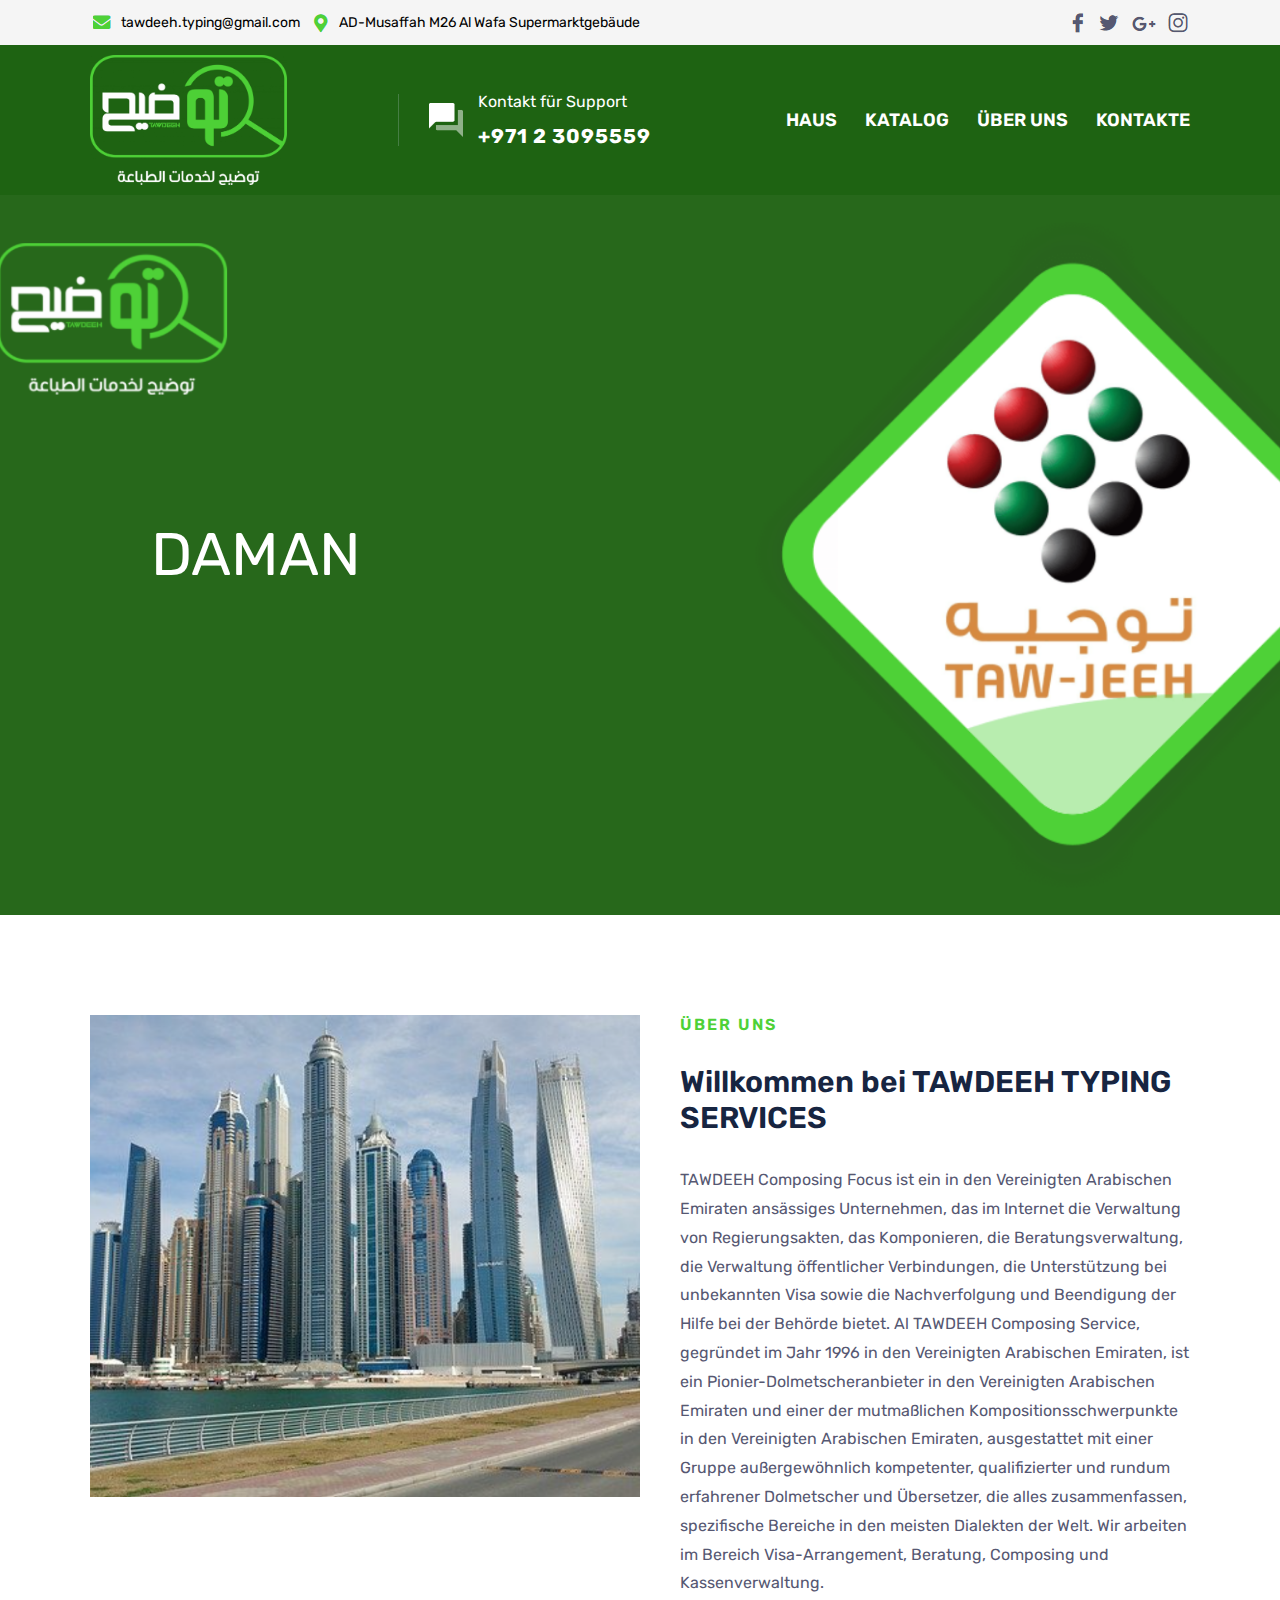
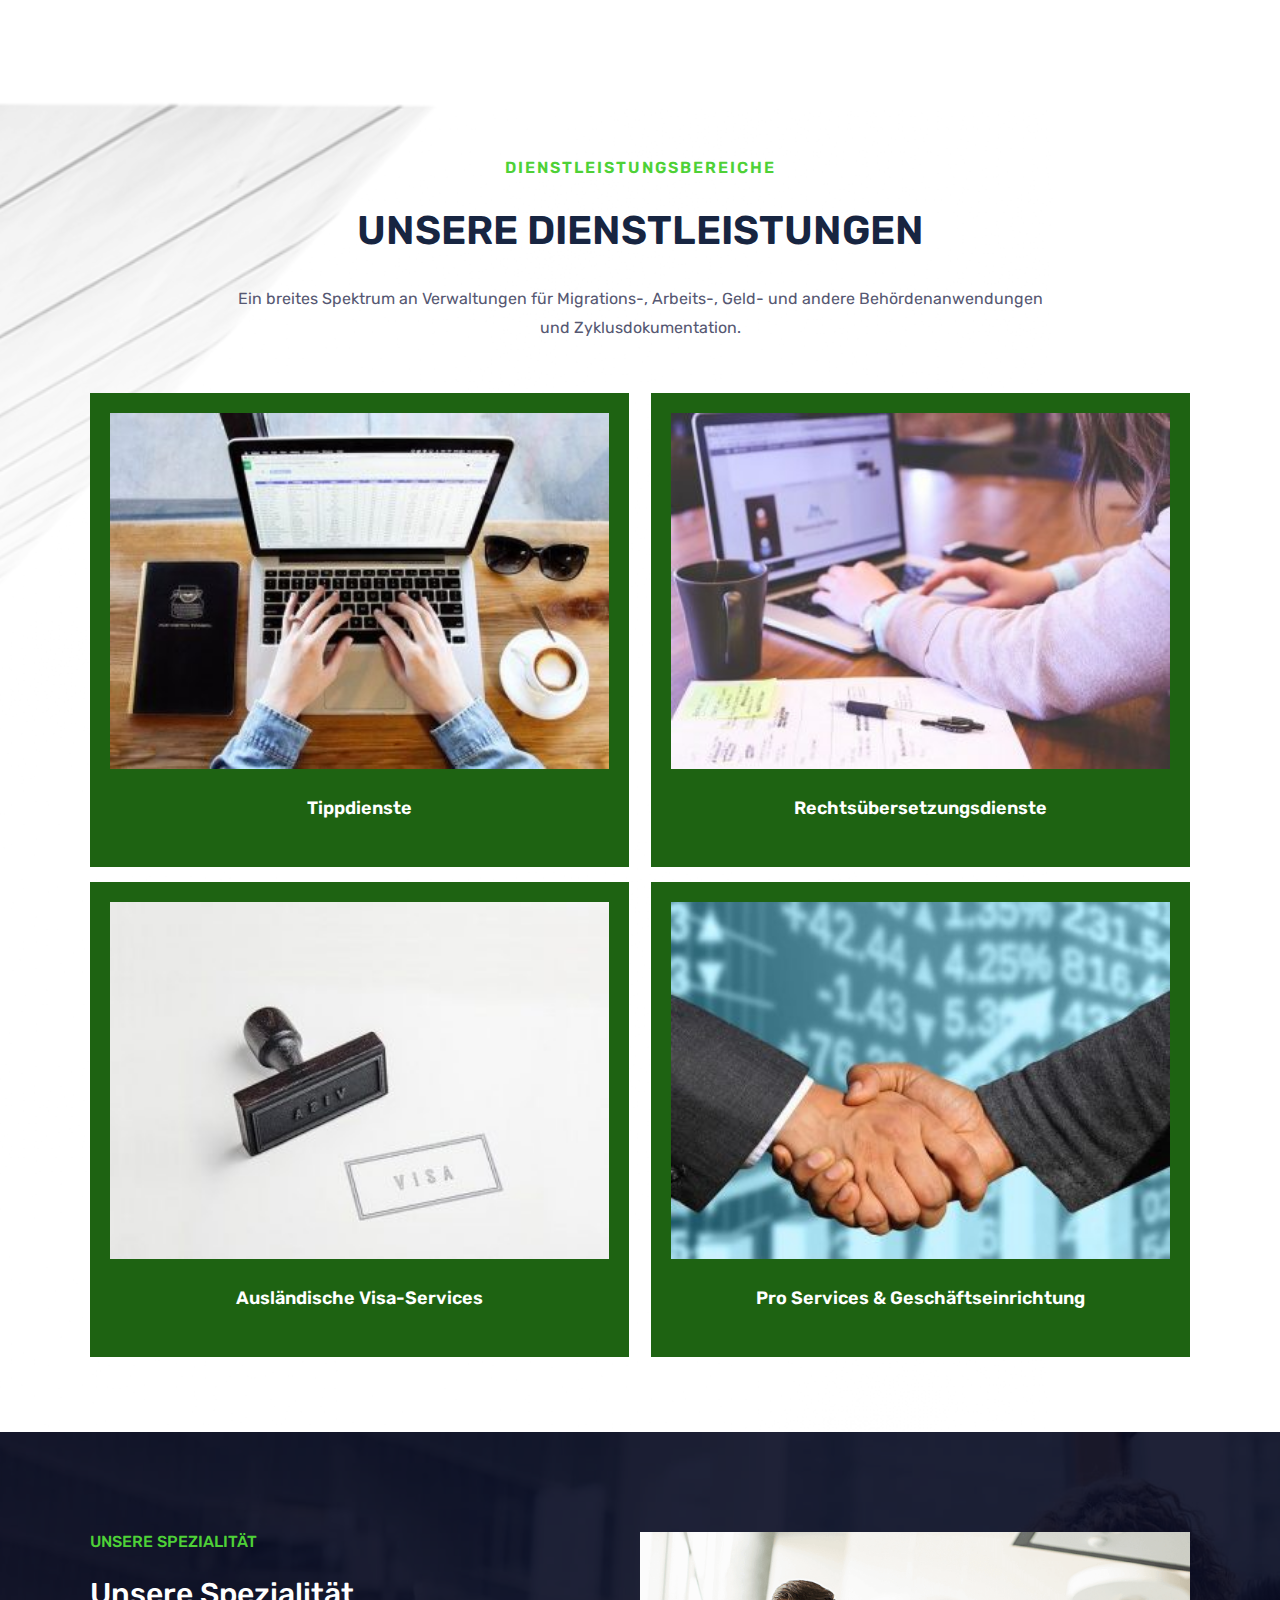
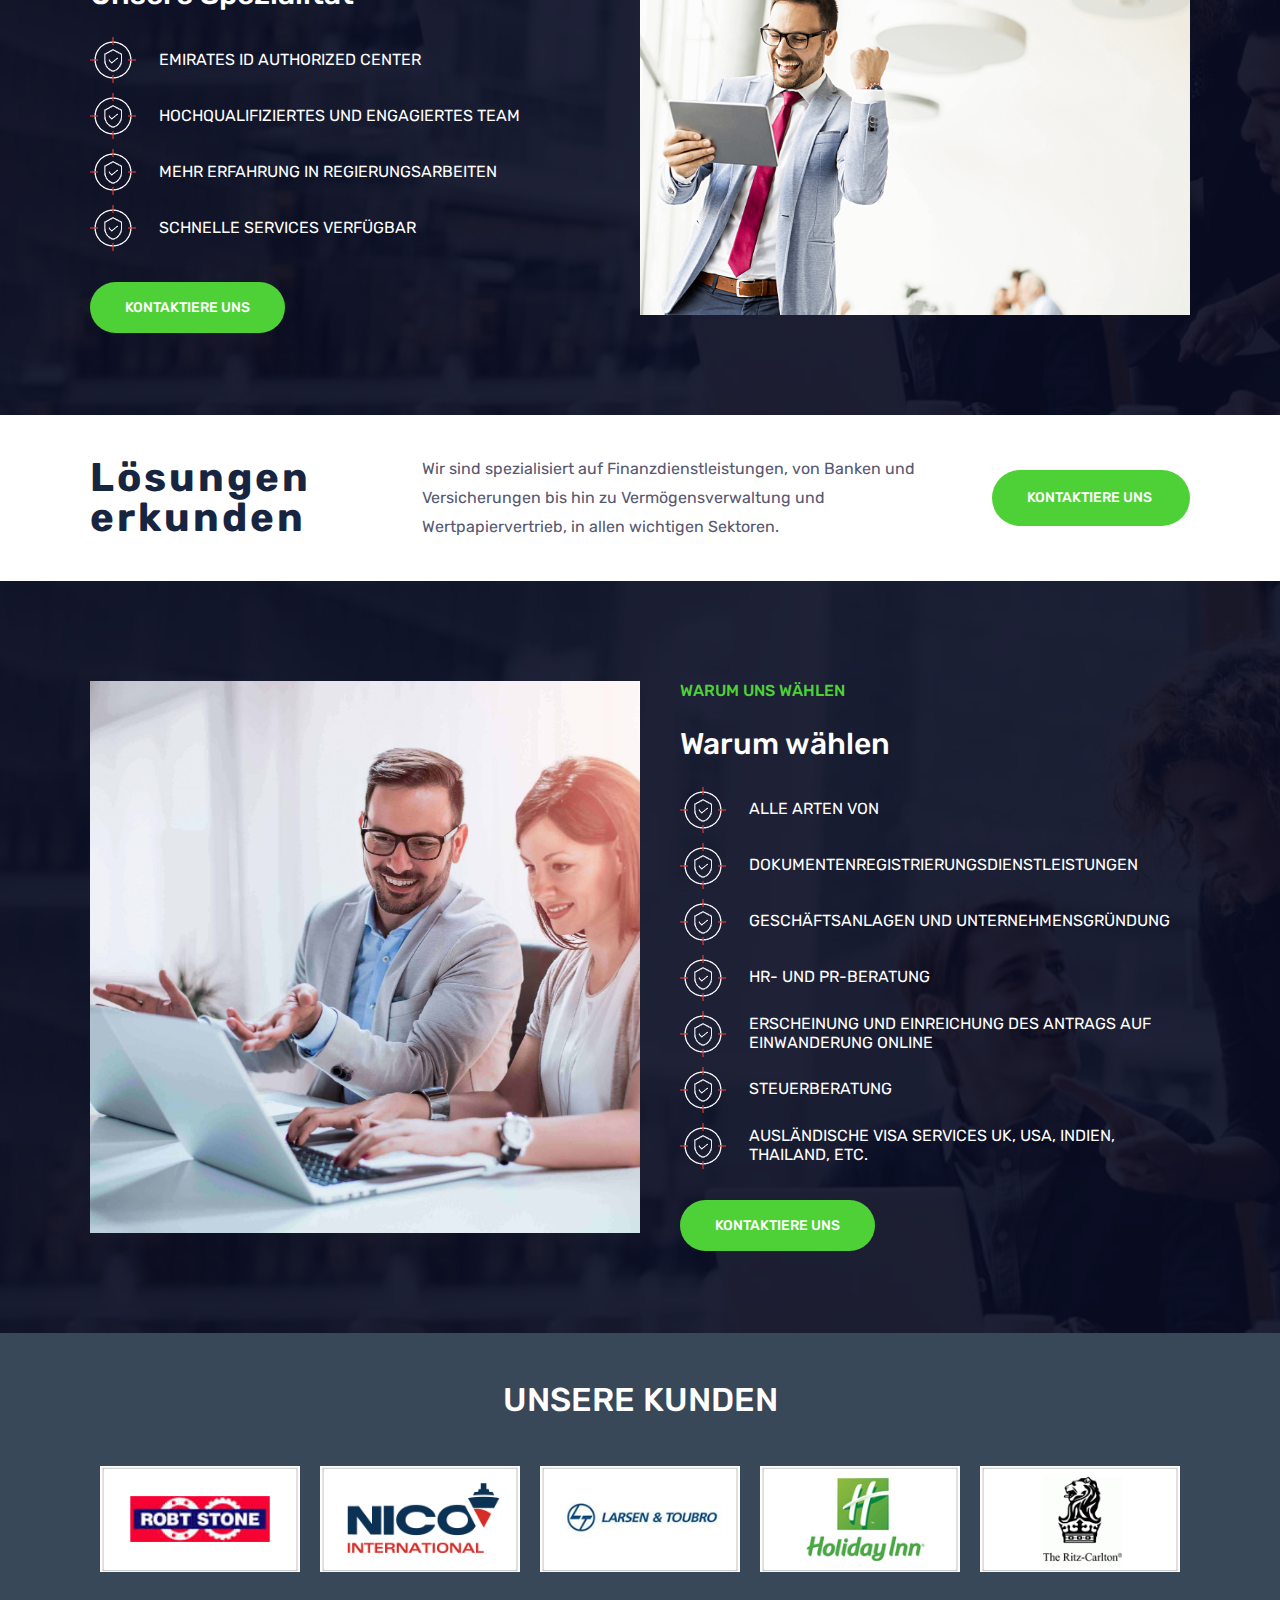
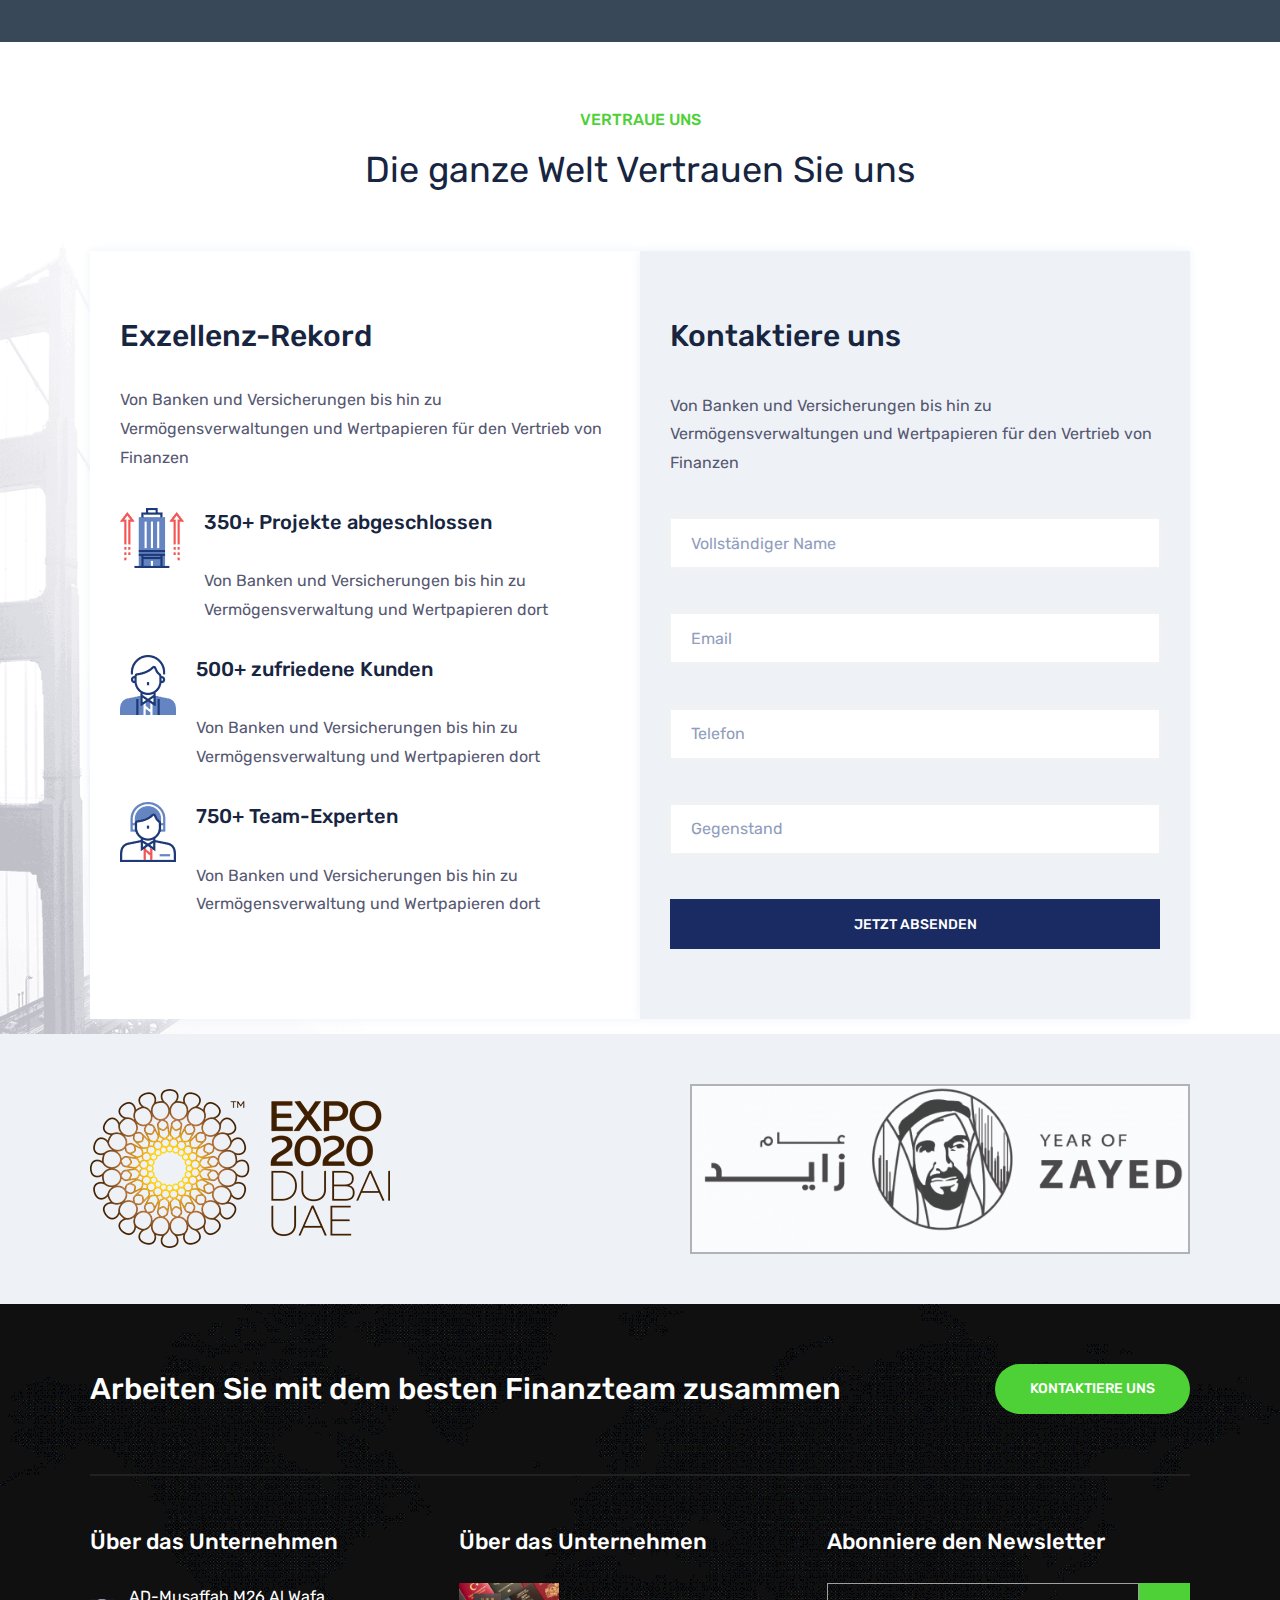
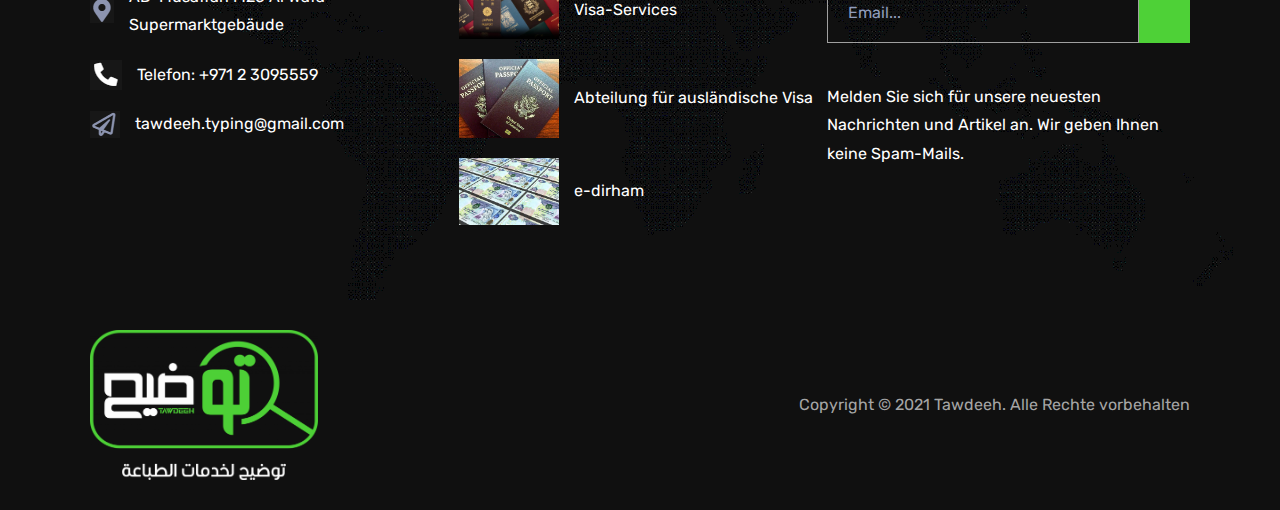
<file: index.html>
<!DOCTYPE html>
<html lang="auto">
<head>
    <meta charset="UTF-8">
    <meta http-equiv="X-UA-Compatible" content="IE=edge">
    <meta name="viewport" content="width=device-width, initial-scale=1.0">
    <link rel="stylesheet" href="./css/style.css">
    <link rel="shortcut icon" href="./img//icon.png" type="image/png">
    <title></title>
</head>
<header>
    <div class="info_top">
        <div class="container">
            <div class="top_info">
                <div class="info_1">
                    <div class="info_i">
                        <img src="./img/l1.png" alt="">
                        <p>
                            tawdeeh.typing@gmail.com
                        </p>
                    </div>
                    <div class="info_i">
                        <img src="./img/l2.png" alt="">
                        <p>
                            AD-Musaffah M26 Al Wafa Supermarktgebäude
                        </p>
                    </div>
                </div>
                <div class="info_2">
                    <div class="info_c">
                        <img src="./img/l3.png" alt="">
                    </div>
                    <div class="info_c">
                        <img src="./img/l4.png" alt="">
                    </div>
                    <div class="info_c">
                        <img src="./img/l5.png" alt="">
                    </div>
                    <div class="info_c">
                        <img src="./img/l6.png" alt="">
                    </div>
                </div>
            </div>
        </div>
    </div>
    <div class="container">
        <div class="header">
            <div class="logo">
                <img src="./img/logo.png" alt="">
            </div>
            <div class="info_block">
                <img src="./img/ic1.png" alt="">
                    <p>
                        Kontakt für Support
                        <br><br>
                       <span> +971 2 3095559</span>
                    </p>
            </div>
            <div class="menu">
                <a href="./index.html">HAUS</a>
                <a href="./katalog.html">KATALOG</a>
                <a href="./onas.html">ÜBER UNS</a>
                <a href="./contact.html">KONTAKTE</a>
            </div>
        </div>
    </div>
</header>
<body>
    <div class="bg_block">
        <div class="bg_img">
            <img src="./img/bg.png" alt="">
        </div>
        <div class="bg_text">
            <p>
                DAMAN
            </p>
        </div>
    </div>
    <div class="container">
        <div class="baner_1">
            <div class="baner_1_img">
                <img src="./img/ban_1.png" alt="">
            </div>
            <div class="baner_1_text">
                <h3>
                    ÜBER UNS
                </h3>
                <h2>
                    Willkommen bei TAWDEEH TYPING SERVICES
                </h2>
                <p>
                    TAWDEEH Composing Focus ist ein in den Vereinigten Arabischen Emiraten ansässiges Unternehmen, das im Internet die Verwaltung von Regierungsakten, das Komponieren, die Beratungsverwaltung, die Verwaltung öffentlicher Verbindungen, die Unterstützung bei unbekannten Visa sowie die Nachverfolgung und Beendigung der Hilfe bei der Behörde bietet. Al TAWDEEH Composing Service, gegründet im Jahr 1996 in den Vereinigten Arabischen Emiraten, ist ein Pionier-Dolmetscheranbieter in den Vereinigten Arabischen Emiraten und einer der mutmaßlichen Kompositionsschwerpunkte in den Vereinigten Arabischen Emiraten, ausgestattet mit einer Gruppe außergewöhnlich kompetenter, qualifizierter und rundum erfahrener Dolmetscher und Übersetzer, die alles zusammenfassen, spezifische Bereiche in den meisten Dialekten der Welt. Wir arbeiten im Bereich Visa-Arrangement, Beratung, Composing und Kassenverwaltung.
                </p>
            </div>
        </div>
    </div>
    <div class="baner_2">
        <div class="container">
            <div class="baner_2_vn">
                <div class="baner_2_text">
                    <h3>
                        DIENSTLEISTUNGSBEREICHE
                    </h3>
                    <h2>
                        UNSERE DIENSTLEISTUNGEN
                    </h2>
                    <p>
                        Ein breites Spektrum an Verwaltungen für Migrations-, Arbeits-, Geld- und andere Behördenanwendungen <br> und Zyklusdokumentation.
                    </p>
                </div>
                <div class="baner_2_karts">
                    <div class="karts_item">
                        <div class="karts_img">
                            <img src="./img/b21.jpg" alt="">
                        </div>
                        <div class="karts_text">
                            <p>
                                Tippdienste
                            </p>
                        </div>
                    </div>
                    <div class="karts_item">
                        <div class="karts_img">
                            <img src="./img/b22.jpg" alt="">
                        </div>
                        <div class="karts_text">
                            <p>
                                Rechtsübersetzungsdienste
                            </p>
                        </div>
                    </div>
                    <div class="karts_item">
                        <div class="karts_img">
                            <img src="./img/b23.jpg" alt="">
                        </div>
                        <div class="karts_text">
                            <p>
                                Ausländische Visa-Services
                            </p>
                        </div>
                    </div>
                    <div class="karts_item">
                        <div class="karts_img">
                            <img src="./img/b24.jpg" alt="">
                        </div>
                        <div class="karts_text">
                            <p>
                                Pro Services & Geschäftseinrichtung
                            </p>
                        </div>
                    </div>
                </div>
            </div>  
        </div>
    </div>
    <div class="baner_3">
        <div class="container">
            <div class="baner_3_vn">
                <div class="baner_3_text">
                    <h3>
                        UNSERE SPEZIALITÄT
                    </h3>
                    <h2>
                        Unsere Spezialität
                    </h2>
                    <div class="text_3">
                        <img src="./img/b3i1.png" alt="">
                        <p>
                            EMIRATES ID AUTHORIZED CENTER
                        </p>
                    </div>
                    <div class="text_3">
                        <img src="./img/b3i1.png" alt="">
                        <p>
                            HOCHQUALIFIZIERTES UND ENGAGIERTES TEAM
                        </p>
                    </div>
                    <div class="text_3">
                        <img src="./img/b3i1.png" alt="">
                        <p>
                            MEHR ERFAHRUNG IN REGIERUNGSARBEITEN
                        </p>
                    </div>
                    <div class="text_3">
                        <img src="./img/b3i1.png" alt="">
                        <p>
                            SCHNELLE SERVICES VERFÜGBAR
                        </p>
                    </div>
                    <a href="#">KONTAKTIERE UNS</a>
                </div>
                <div class="baner_3_img">
                    <img src="./img/b3.png" alt="">
                </div>
            </div>
        </div>
    </div>
    <div class="container">
        <div class="baner_4">
            <h2>
                Lösungen erkunden
            </h2>
            <p>
                Wir sind spezialisiert auf Finanzdienstleistungen, von Banken und Versicherungen bis hin zu Vermögensverwaltung und Wertpapiervertrieb, in allen wichtigen Sektoren.
            </p>
           <div class="knop">
                <a href="#">KONTAKTIERE UNS</a>
           </div>
        </div>
    </div>
    <div class="baner_3">
        <div class="container">
            <div class="baner_3_vn">
                <div class="baner_3_img">
                    <img src="./img/b32.jpg" alt="">
                </div>
                <div class="baner_3_text text_mod_3">
                    <h3>
                        WARUM UNS WÄHLEN
                    </h3>
                    <h2>
                        Warum wählen
                    </h2>
                    <div class="text_3">
                        <img src="./img/b3i1.png" alt="">
                        <p>
                            ALLE ARTEN VON
                        </p>
                    </div>
                    <div class="text_3">
                        <img src="./img/b3i1.png" alt="">
                        <p>
                            DOKUMENTENREGISTRIERUNGSDIENSTLEISTUNGEN
                        </p>
                    </div>
                    <div class="text_3">
                        <img src="./img/b3i1.png" alt="">
                        <p>
                            GESCHÄFTSANLAGEN UND UNTERNEHMENSGRÜNDUNG
                        </p>
                    </div>
                    <div class="text_3">
                        <img src="./img/b3i1.png" alt="">
                        <p>
                            HR- UND PR-BERATUNG
                        </p>
                    </div>
                    <div class="text_3">
                        <img src="./img/b3i1.png" alt="">
                        <p>
                            ERSCHEINUNG UND EINREICHUNG DES ANTRAGS AUF EINWANDERUNG ONLINE
                        </p>
                    </div>
                    <div class="text_3">
                        <img src="./img/b3i1.png" alt="">
                        <p>
                            STEUERBERATUNG
                        </p>
                    </div>
                    <div class="text_3">
                        <img src="./img/b3i1.png" alt="">
                        <p>
                            AUSLÄNDISCHE VISA SERVICES UK, USA, INDIEN, THAILAND, ETC.
                        </p>
                    </div>
                    <a href="#">KONTAKTIERE UNS</a>
                </div>
            </div>
        </div>
    </div>
    <div class="baner_5">
        <div class="container">
            <div class="baner_5_zag">
                <h2>
                    UNSERE KUNDEN
                </h2>
            </div>
            <div class="baner_5_vn">
                <div class="baner_5_item">
                    <img src="./img/b51.png" alt="">
                </div>
                <div class="baner_5_item">
                    <img src="./img/b52.png" alt="">
                </div>
                <div class="baner_5_item">
                    <img src="./img/b53.png" alt="">
                </div>
                <div class="baner_5_item">
                    <img src="./img/b54.png" alt="">
                </div>
                <div class="baner_5_item">
                    <img src="./img/b56.png" alt="">
                </div>
            </div>
        </div>
    </div>
    <div class="baner_6">
        <div class="container">
            <div class="baner_6_zag">
                <h3>
                    VERTRAUE UNS
                </h3>
                <h2>
                    Die ganze Welt Vertrauen Sie uns
                </h2>
            </div>
            <div class="baner_6_vn">
                <div class="karts_1">
                    <h2>
                        Exzellenz-Rekord
                    </h2>
                    <h3>
                        Von Banken und Versicherungen bis hin zu Vermögensverwaltungen und Wertpapieren für den Vertrieb von Finanzen
                    </h3>
                    <div class="karts_t">
                        <img src="./img/b61.png" alt="">
                        <p>
                            <span>
                                350+ Projekte abgeschlossen
                            </span><br><br>
                            Von Banken und Versicherungen bis hin zu Vermögensverwaltung und Wertpapieren dort
                        </p>
                    </div>
                    <div class="karts_t">
                        <img src="./img/b62.png" alt="">
                        <p>
                            <span>
                                500+ zufriedene Kunden
                            </span><br><br>
                            Von Banken und Versicherungen bis hin zu Vermögensverwaltung und Wertpapieren dort
                        </p>
                    </div>
                    <div class="karts_t">
                        <img src="./img/b63.png" alt="">
                        <p>
                            <span>
                                750+ Team-Experten
                            </span>
                            <br><br>
                            Von Banken und Versicherungen bis hin zu Vermögensverwaltung und Wertpapieren dort
                        </p>
                    </div>
                </div>
                <form action="#" class="karts_2">
                    <h2>
                        Kontaktiere uns
                    </h2>
                    <p>
                        Von Banken und Versicherungen bis hin zu Vermögensverwaltungen und Wertpapieren für den Vertrieb von Finanzen
                    </p>
                    <input type="text" placeholder="Vollständiger Name">
                    <input type="text" placeholder="Email">
                    <input type="text" placeholder="Telefon">
                    <input type="text" placeholder="Gegenstand">
                    <button>JETZT ABSENDEN</button>
                </form>
            </div>
        </div>
    </div>
    <div class="baner_7">
        <div class="container">
            <div class="baner_7_vn">
                <div class="baner_7_img">
                    <img src="./img/b71.png" alt="">
                </div>
                <div class="baner_7_img">
                    <img src="./img/b72.png" alt="">
                </div>
            </div>
        </div>
    </div>
</body>
<footer>
    <div class="footer_block">
        <div class="container">
            <div class="footer_1">
                <div class="footer_1_1">
                    <p>
                        Arbeiten Sie mit dem besten Finanzteam zusammen
                    </p>
                    <a href="#">KONTAKTIERE UNS</a>
                </div>
                <div class="footer_1_2">
                    <div class="item">
                        <h2>
                            Über das Unternehmen
                        </h2>
                        <div class="item_text">
                            <img src="./img/fi1.png" alt="">
                            <p>
                                AD-Musaffah M26 Al Wafa Supermarktgebäude
                            </p>
                        </div>
                        <div class="item_text">
                            <img src="./img/fi2.png" alt="">
                            <p>
                                Telefon: +971 2 3095559
                            </p>
                        </div>
                        <div class="item_text">
                            <img src="./img/fi3.png" alt="">
                            <p>
                                tawdeeh.typing@gmail.com
                            </p>
                        </div>
                    </div>
                    <div class="item">
                        <h2>
                            Über das Unternehmen
                        </h2>
                        <div class="item_text">
                            <img class="f_img" src="./img/f1.jpg" alt="">
                            <p>
                                Visa-Services
                            </p>
                        </div>
                        <div class="item_text">
                            <img class="f_img" src="./img/f2.jpg" alt="">
                            <p>
                                Abteilung für ausländische Visa
                            </p>
                        </div>
                        <div class="item_text">
                            <img class="f_img" src="./img/f3.jpg" alt="">
                            <p>
                                e-dirham
                            </p>
                        </div>
                    </div>
                    <div class="item">
                        <h2>
                            Abonniere den Newsletter
                        </h2>
                        <form action="#" class="footer_form">
                            <input placeholder="Email..." type="text">
                            <button></button>
                        </form>
                        <p>
                            Melden Sie sich für unsere neuesten Nachrichten und Artikel an. Wir geben Ihnen keine Spam-Mails.
                        </p>
                    </div>
                </div>
            </div>
        </div>
    </div> 
    <div class="footer_2">
        <div class="container">
            <div class="footer_2_1">
                <img src="./img/logo.png" alt="">
                <p>
                    Copyright © 2021 Tawdeeh. Alle Rechte vorbehalten
                </p>
            </div>
        </div>
    </div> 
</footer>
</html>
</file>
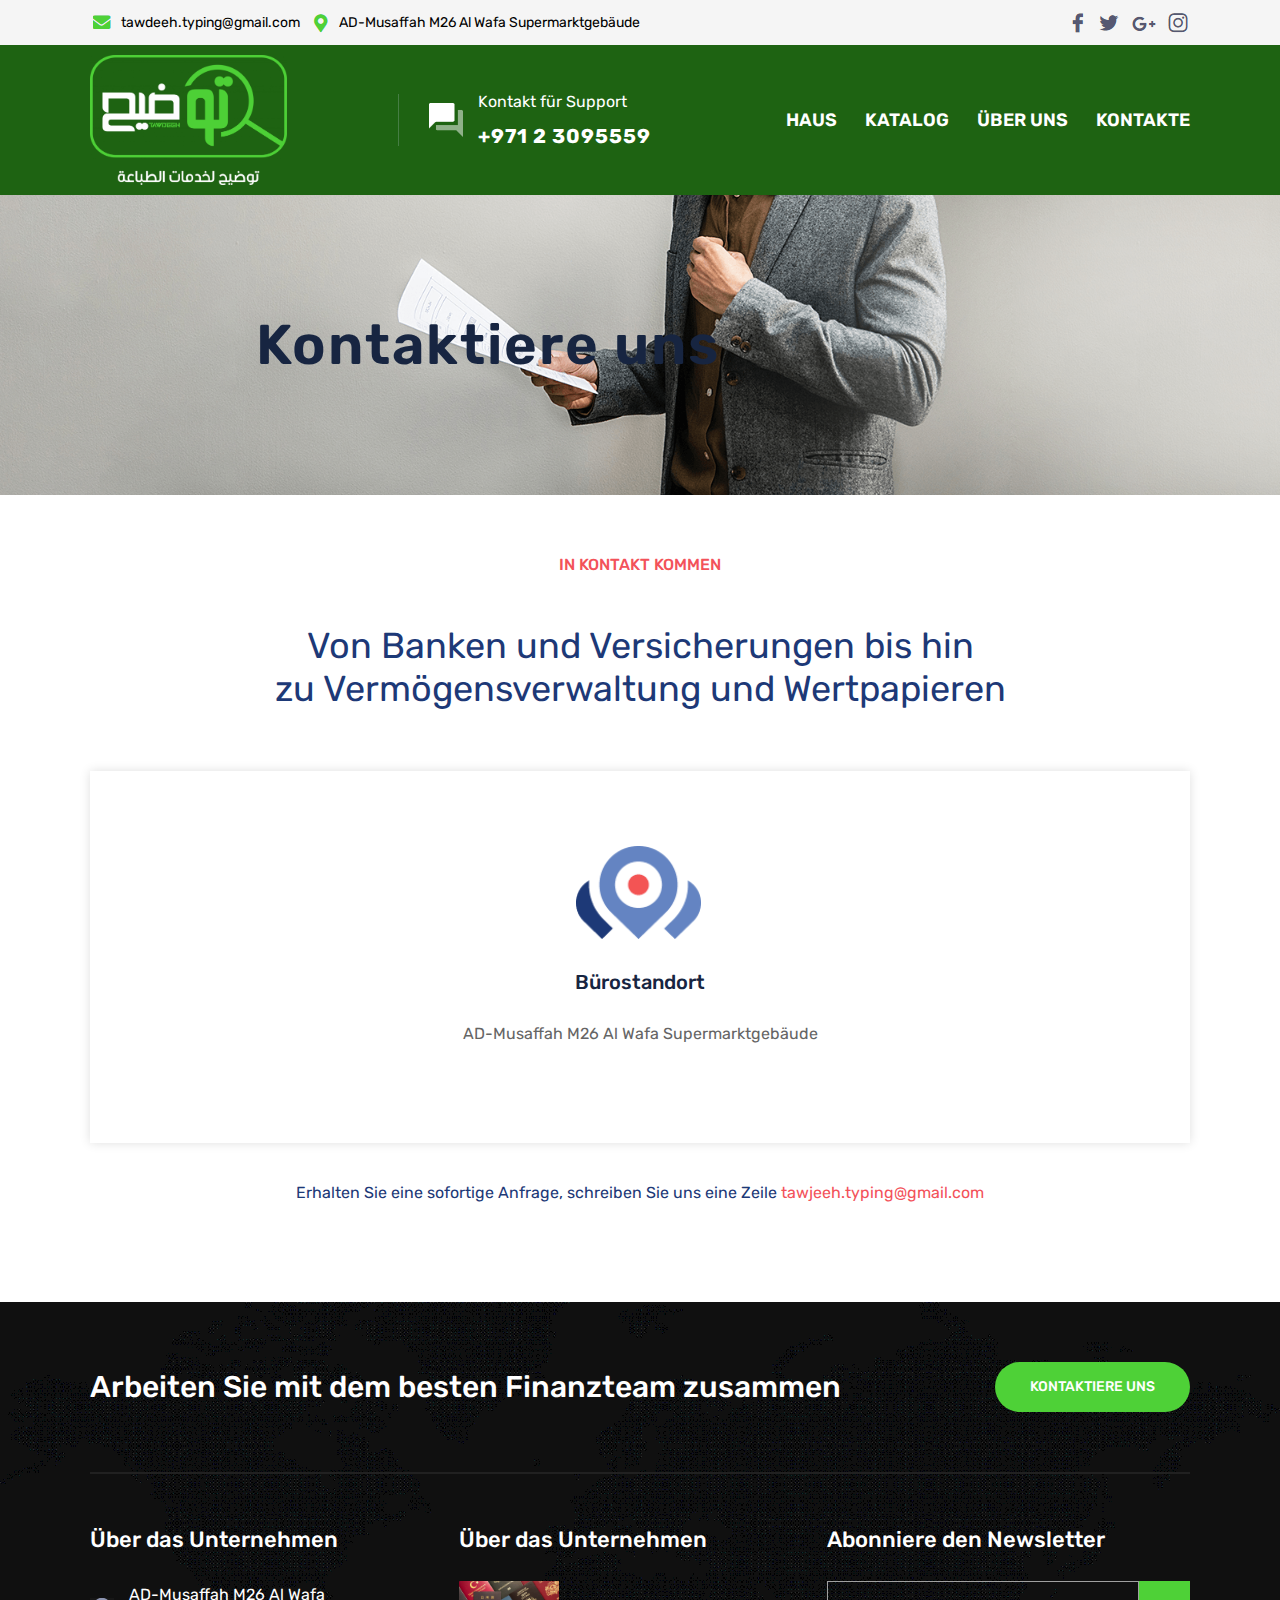
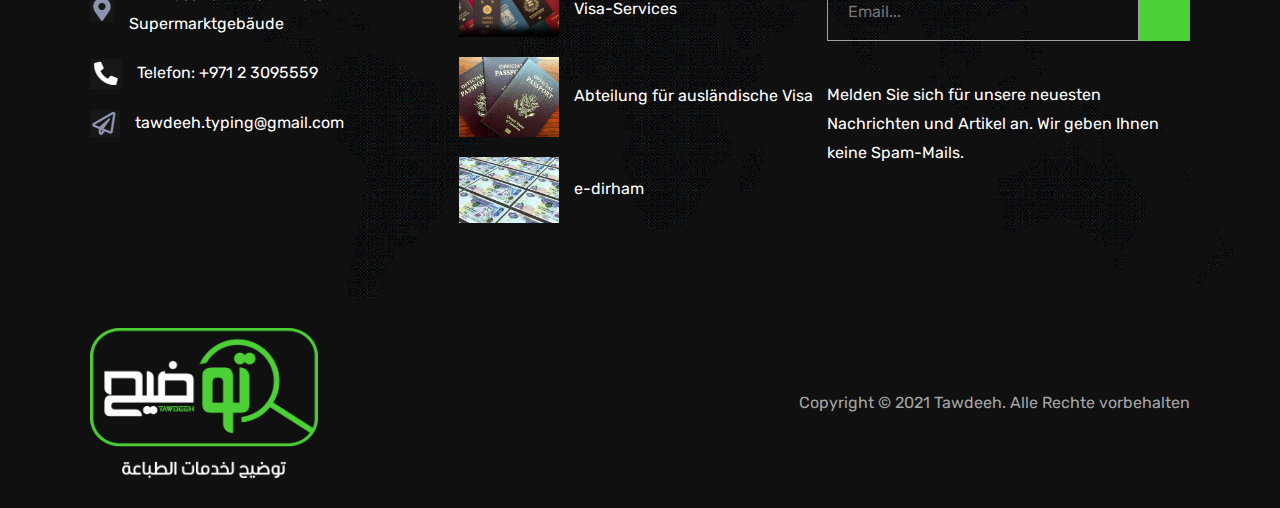
<file: contact.html>
<!DOCTYPE html>
<html lang="auto">
<head>
    <meta charset="UTF-8">
    <meta http-equiv="X-UA-Compatible" content="IE=edge">
    <meta name="viewport" content="width=device-width, initial-scale=1.0">
    <link rel="stylesheet" href="./css/contact.css">
    <link rel="shortcut icon" href="./img//icon.png" type="image/png">
    <title></title>
</head>
<header>
    <div class="info_top">
        <div class="container">
            <div class="top_info">
                <div class="info_1">
                    <div class="info_i">
                        <img src="./img/l1.png" alt="">
                        <p>
                            tawdeeh.typing@gmail.com
                        </p>
                    </div>
                    <div class="info_i">
                        <img src="./img/l2.png" alt="">
                        <p>
                            AD-Musaffah M26 Al Wafa Supermarktgebäude
                        </p>
                    </div>
                </div>
                <div class="info_2">
                    <div class="info_c">
                        <img src="./img/l3.png" alt="">
                    </div>
                    <div class="info_c">
                        <img src="./img/l4.png" alt="">
                    </div>
                    <div class="info_c">
                        <img src="./img/l5.png" alt="">
                    </div>
                    <div class="info_c">
                        <img src="./img/l6.png" alt="">
                    </div>
                </div>
            </div>
        </div>
    </div>
    <div class="container">
        <div class="header">
            <div class="logo">
                <img src="./img/logo.png" alt="">
            </div>
            <div class="info_block">
                <img src="./img/ic1.png" alt="">
                    <p>
                        Kontakt für Support
                        <br><br>
                       <span> +971 2 3095559</span>
                    </p>
            </div>
            <div class="menu">
                <a href="./index.html">HAUS</a>
                <a href="./katalog.html">KATALOG</a>
                <a href="./onas.html">ÜBER UNS</a>
                <a href="./contact.html">KONTAKTE</a>
            </div>
        </div>
    </div>
</header>
<body>
    <div class="baner_bg">
        <img src="./img/ban_onas.png" alt="">
        <p>
            Kontaktiere uns
        </p>
    </div>
    <div class="baner_text">
        <h2>
            IN KONTAKT KOMMEN
        </h2>
        <p>
            Von Banken und Versicherungen bis hin <br> zu Vermögensverwaltung und Wertpapieren
        </p>
    </div>
    <div class="container">
        <div class="baner_2">
            <img src="./img/cont.png" alt="">
            <h2>
                Bürostandort
            </h2>
            <p>
                AD-Musaffah M26 Al Wafa Supermarktgebäude
            </p>
        </div>
    </div>
    <div class="text_block">
        <p>
            Erhalten Sie eine sofortige Anfrage, schreiben Sie uns eine Zeile
            <span>tawjeeh.typing@gmail.com</span>
        </p>
    </div>
</body>
<footer>
    <div class="footer_block">
        <div class="container">
            <div class="footer_1">
                <div class="footer_1_1">
                    <p>
                        Arbeiten Sie mit dem besten Finanzteam zusammen
                    </p>
                    <a href="#">KONTAKTIERE UNS</a>
                </div>
                <div class="footer_1_2">
                    <div class="item">
                        <h2>
                            Über das Unternehmen
                        </h2>
                        <div class="item_text">
                            <img src="./img/fi1.png" alt="">
                            <p>
                                AD-Musaffah M26 Al Wafa Supermarktgebäude
                            </p>
                        </div>
                        <div class="item_text">
                            <img src="./img/fi2.png" alt="">
                            <p>
                                Telefon: +971 2 3095559
                            </p>
                        </div>
                        <div class="item_text">
                            <img src="./img/fi3.png" alt="">
                            <p>
                                tawdeeh.typing@gmail.com
                            </p>
                        </div>
                    </div>
                    <div class="item">
                        <h2>
                            Über das Unternehmen
                        </h2>
                        <div class="item_text">
                            <img class="f_img" src="./img/f1.jpg" alt="">
                            <p>
                                Visa-Services
                            </p>
                        </div>
                        <div class="item_text">
                            <img class="f_img" src="./img/f2.jpg" alt="">
                            <p>
                                Abteilung für ausländische Visa
                            </p>
                        </div>
                        <div class="item_text">
                            <img class="f_img" src="./img/f3.jpg" alt="">
                            <p>
                                e-dirham
                            </p>
                        </div>
                    </div>
                    <div class="item">
                        <h2>
                            Abonniere den Newsletter
                        </h2>
                        <form action="#" class="footer_form">
                            <input placeholder="Email..." type="text">
                            <button></button>
                        </form>
                        <p>
                            Melden Sie sich für unsere neuesten Nachrichten und Artikel an. Wir geben Ihnen keine Spam-Mails.
                        </p>
                    </div>
                </div>
            </div>
        </div>
    </div> 
    <div class="footer_2">
        <div class="container">
            <div class="footer_2_1">
                <img src="./img/logo.png" alt="">
                <p>
                    Copyright © 2021 Tawdeeh. Alle Rechte vorbehalten
                </p>
            </div>
        </div>
    </div> 
</footer>
</html>
</file>
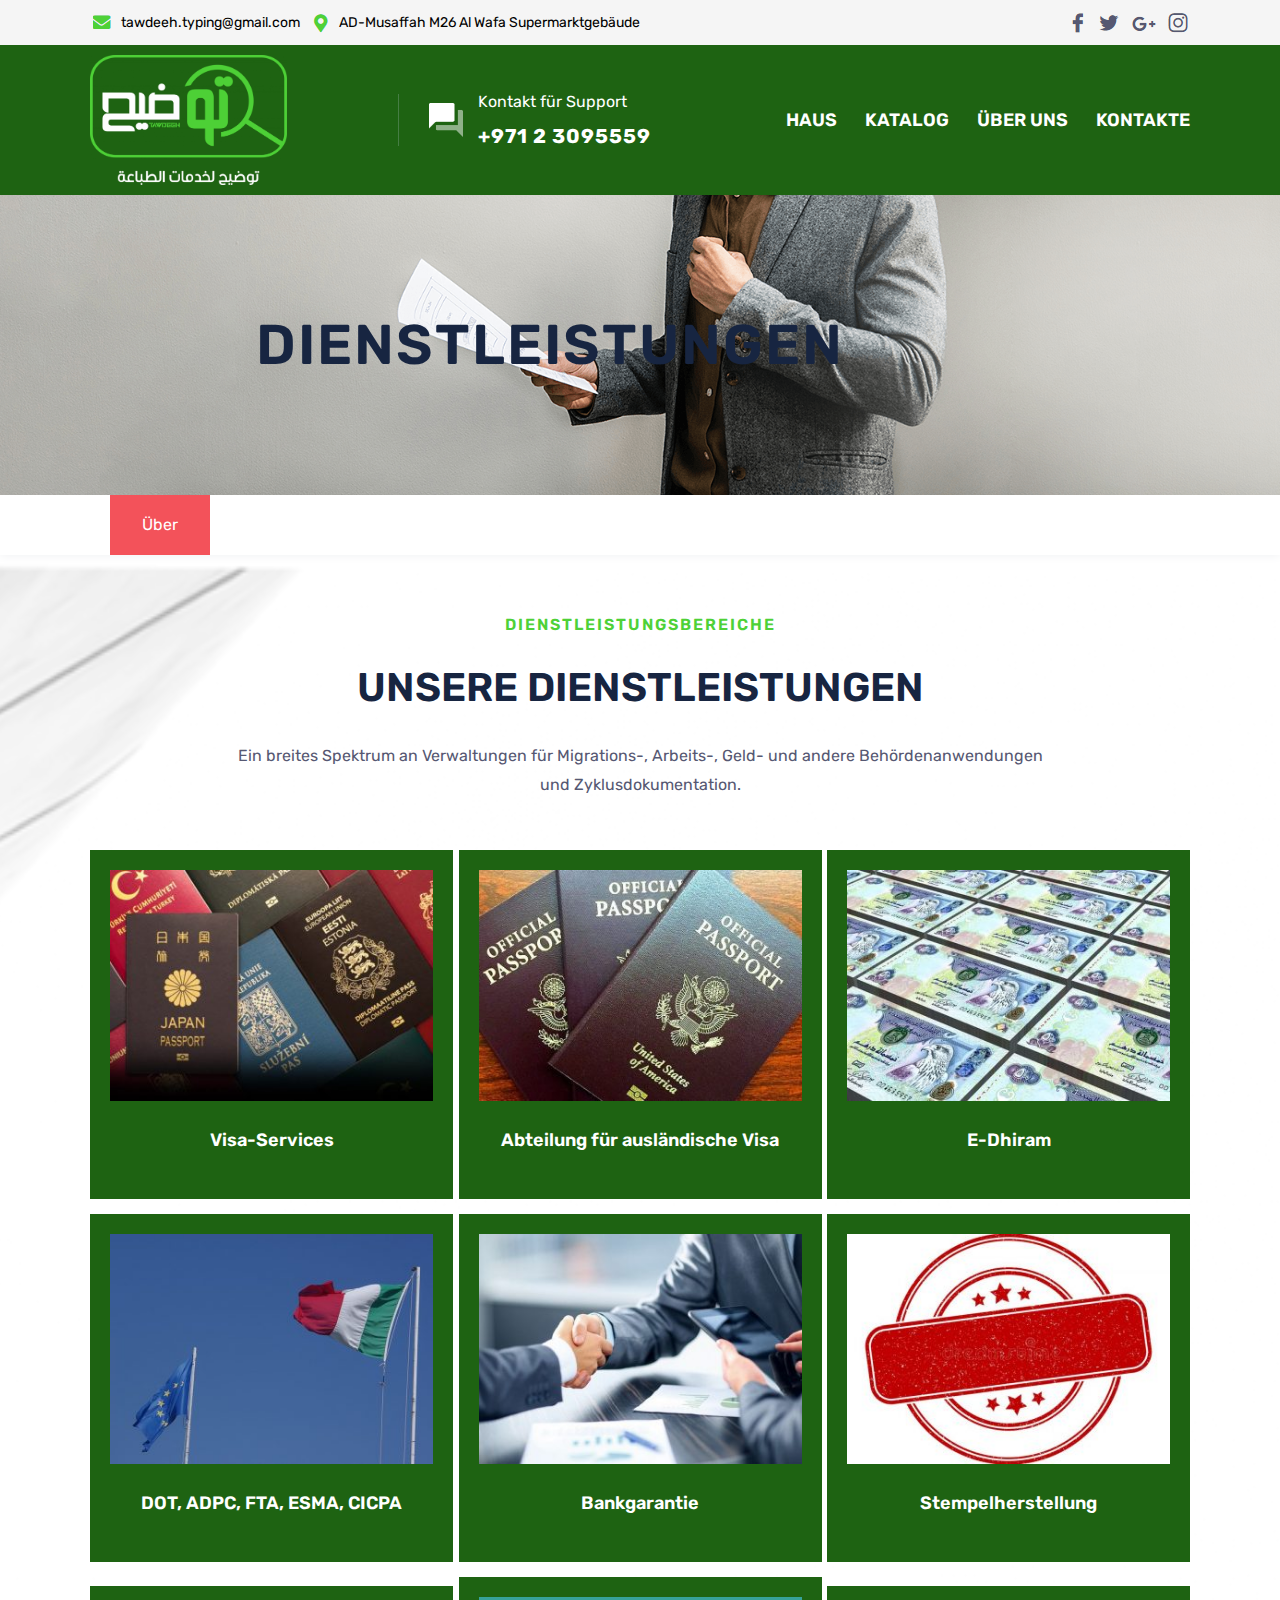
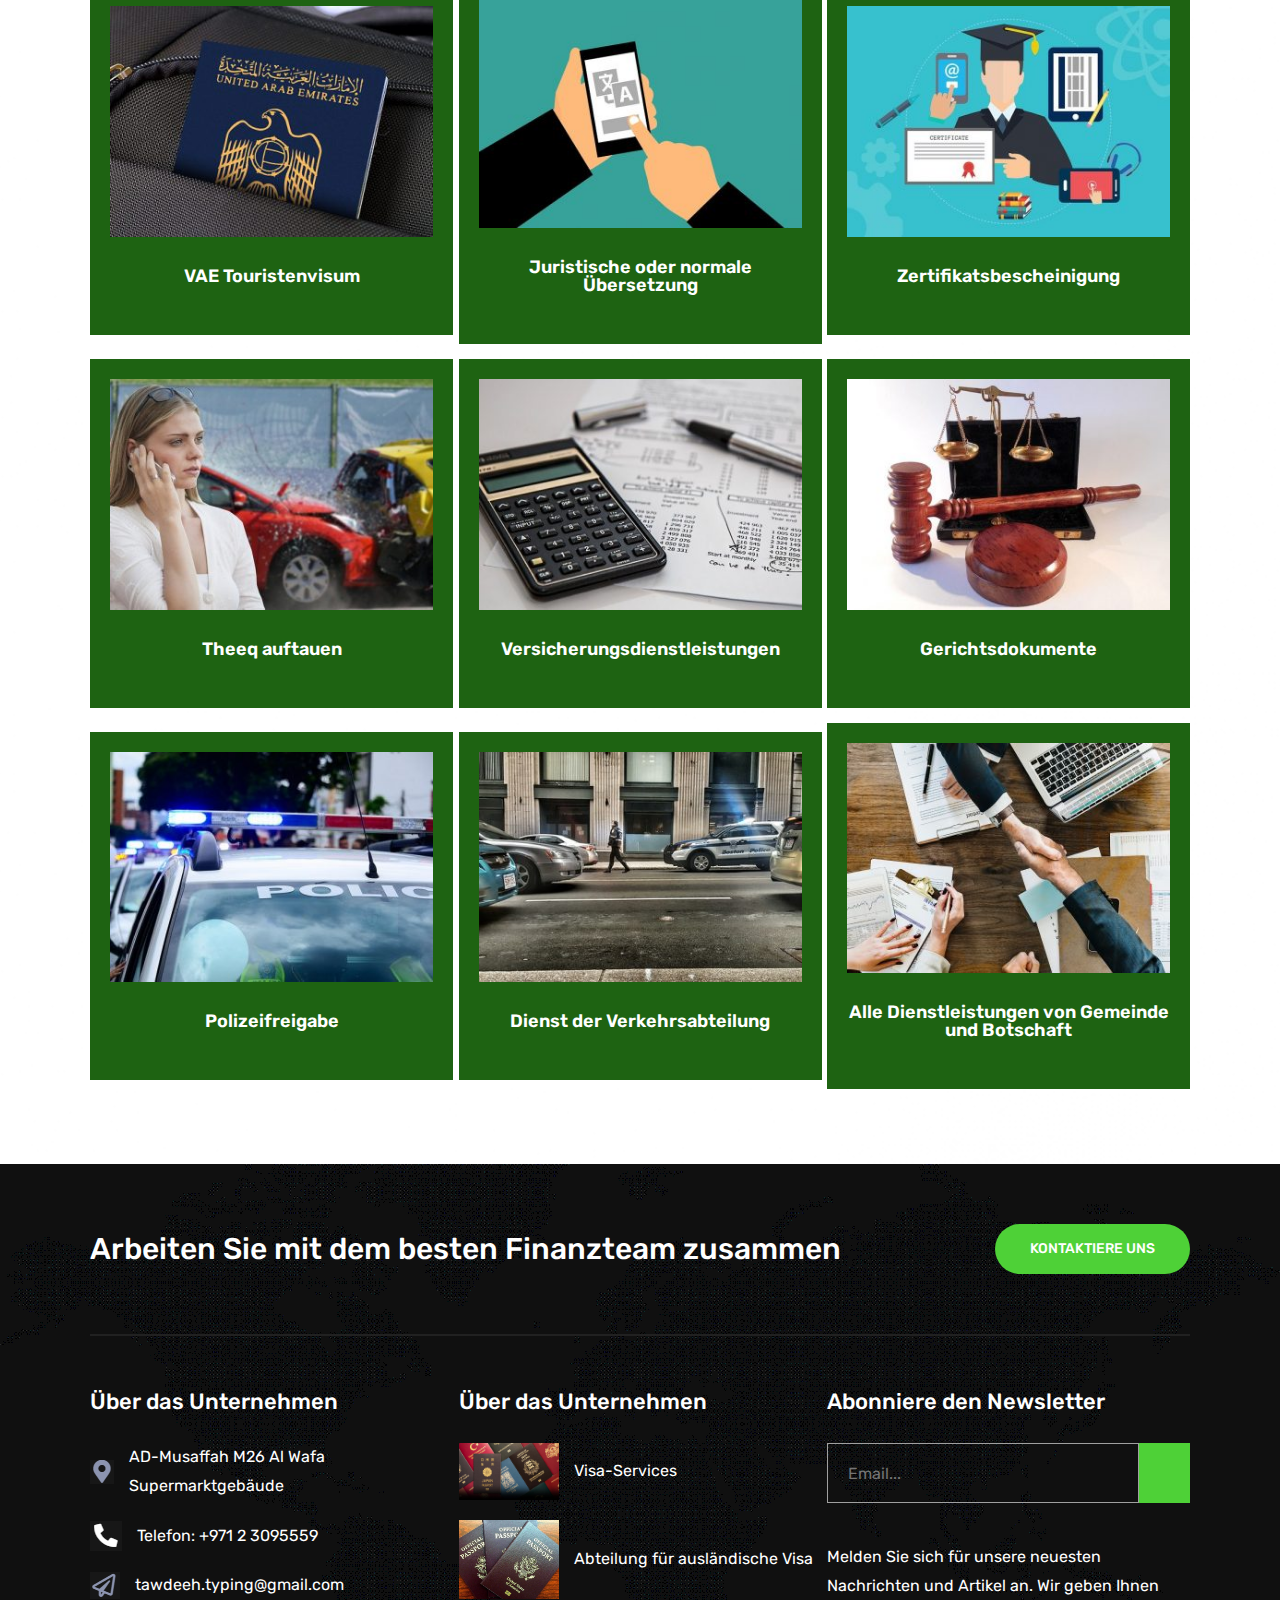
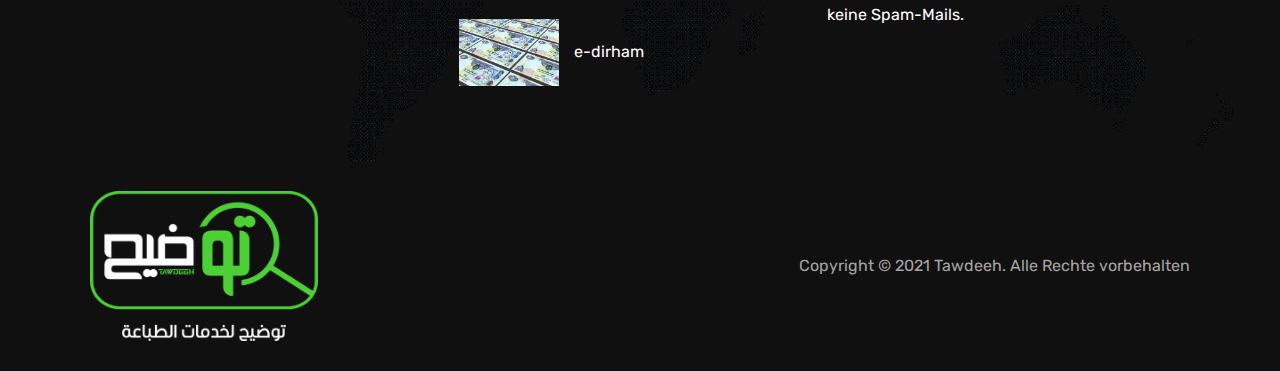
<file: katalog.html>
<!DOCTYPE html>
<html lang="auto">
<head>
    <meta charset="UTF-8">
    <meta http-equiv="X-UA-Compatible" content="IE=edge">
    <meta name="viewport" content="width=device-width, initial-scale=1.0">
    <link rel="stylesheet" href="./css/katalog.css">
    <link rel="shortcut icon" href="./img//icon.png" type="image/png">
    <title></title>
</head>
<header>
    <div class="info_top">
        <div class="container">
            <div class="top_info">
                <div class="info_1">
                    <div class="info_i">
                        <img src="./img/l1.png" alt="">
                        <p>
                            tawdeeh.typing@gmail.com
                        </p>
                    </div>
                    <div class="info_i">
                        <img src="./img/l2.png" alt="">
                        <p>
                            AD-Musaffah M26 Al Wafa Supermarktgebäude
                        </p>
                    </div>
                </div>
                <div class="info_2">
                    <div class="info_c">
                        <img src="./img/l3.png" alt="">
                    </div>
                    <div class="info_c">
                        <img src="./img/l4.png" alt="">
                    </div>
                    <div class="info_c">
                        <img src="./img/l5.png" alt="">
                    </div>
                    <div class="info_c">
                        <img src="./img/l6.png" alt="">
                    </div>
                </div>
            </div>
        </div>
    </div>
    <div class="container">
        <div class="header">
            <div class="logo">
                <img src="./img/logo.png" alt="">
            </div>
            <div class="info_block">
                <img src="./img/ic1.png" alt="">
                    <p>
                        Kontakt für Support
                        <br><br>
                       <span> +971 2 3095559</span>
                    </p>
            </div>
            <div class="menu">
                <a href="./index.html">HAUS</a>
                <a href="./katalog.html">KATALOG</a>
                <a href="./onas.html">ÜBER UNS</a>
                <a href="./contact.html">KONTAKTE</a>
            </div>
        </div>
    </div>
</header>
<body>
    <div class="baner_bg">
        <img src="./img/ban_onas.png" alt="">
        <p>
            DIENSTLEISTUNGEN
        </p>
    </div>
    <div class="baner_1">
        <div class="container">
            <div class="ban_1">
                <a href="#">Über</a>
            </div>
        </div>
    </div>
    <div class="baner_2">
        <div class="container">
            <div class="baner_2_vn">
                <div class="baner_2_text">
                    <h3>
                        DIENSTLEISTUNGSBEREICHE
                    </h3>
                    <h2>
                        UNSERE DIENSTLEISTUNGEN
                    </h2>
                    <p>
                        Ein breites Spektrum an Verwaltungen für Migrations-, Arbeits-, Geld- und andere Behördenanwendungen <br> und Zyklusdokumentation.
                    </p>
                </div>
                <div class="baner_2_karts">
                    <div class="karts_item">
                        <div class="karts_img">
                            <img src="./img/1.jpg" alt="">
                        </div>
                        <div class="karts_text">
                            <p>
                                Visa-Services
                            </p>
                        </div>
                    </div>
                    <div class="karts_item">
                        <div class="karts_img">
                            <img src="./img/2.jpg" alt="">
                        </div>
                        <div class="karts_text">
                            <p>
                                Abteilung für ausländische Visa
                            </p>
                        </div>
                    </div>
                    <div class="karts_item">
                        <div class="karts_img">
                            <img src="./img/3.jpg" alt="">
                        </div>
                        <div class="karts_text">
                            <p>
                                E-Dhiram
                            </p>
                        </div>
                    </div>
                    <div class="karts_item">
                        <div class="karts_img">
                            <img src="./img/4.jpg" alt="">
                        </div>
                        <div class="karts_text">
                            <p>
                                DOT, ADPC, FTA, ESMA, CICPA
                            </p>
                        </div>
                    </div>
                    <div class="karts_item">
                        <div class="karts_img">
                            <img src="./img/5.jpg" alt="">
                        </div>
                        <div class="karts_text">
                            <p>
                                Bankgarantie
                            </p>
                        </div>
                    </div>
                    <div class="karts_item">
                        <div class="karts_img">
                            <img src="./img/6.jpg" alt="">
                        </div>
                        <div class="karts_text">
                            <p>
                                Stempelherstellung
                            </p>
                        </div>
                    </div>
                    <div class="karts_item">
                        <div class="karts_img">
                            <img src="./img/7.jpg" alt="">
                        </div>
                        <div class="karts_text">
                            <p>
                                VAE Touristenvisum
                            </p>
                        </div>
                    </div>
                    <div class="karts_item">
                        <div class="karts_img">
                            <img src="./img/8.jpg" alt="">
                        </div>
                        <div class="karts_text">
                            <p>
                                Juristische oder normale Übersetzung
                            </p>
                        </div>
                    </div>
                    <div class="karts_item">
                        <div class="karts_img">
                            <img src="./img/9.jpg" alt="">
                        </div>
                        <div class="karts_text">
                            <p>
                                Zertifikatsbescheinigung
                            </p>
                        </div>
                    </div>
                    <div class="karts_item">
                        <div class="karts_img">
                            <img src="./img/10.jpg" alt="">
                        </div>
                        <div class="karts_text">
                            <p>
                                Theeq auftauen
                            </p>
                        </div>
                    </div>
                    <div class="karts_item">
                        <div class="karts_img">
                            <img src="./img/11.jpg" alt="">
                        </div>
                        <div class="karts_text">
                            <p>
                                Versicherungsdienstleistungen
                            </p>
                        </div>
                    </div>
                    <div class="karts_item">
                        <div class="karts_img">
                            <img src="./img/12.jpg" alt="">
                        </div>
                        <div class="karts_text">
                            <p>
                                Gerichtsdokumente
                            </p>
                        </div>
                    </div>
                    <div class="karts_item">
                        <div class="karts_img">
                            <img src="./img/13.jpg" alt="">
                        </div>
                        <div class="karts_text">
                            <p>
                                Polizeifreigabe
                            </p>
                        </div>
                    </div>
                    <div class="karts_item">
                        <div class="karts_img">
                            <img src="./img/14.jpg" alt="">
                        </div>
                        <div class="karts_text">
                            <p>
                                Dienst der Verkehrsabteilung
                            </p>
                        </div>
                    </div>
                    <div class="karts_item">
                        <div class="karts_img">
                            <img src="./img/15.jpg" alt="">
                        </div>
                        <div class="karts_text">
                            <p>
                                Alle Dienstleistungen von Gemeinde und Botschaft
                            </p>
                        </div>
                    </div>
                </div>
            </div>  
        </div>
    </div>
</body>
<footer>
    <div class="footer_block">
        <div class="container">
            <div class="footer_1">
                <div class="footer_1_1">
                    <p>
                        Arbeiten Sie mit dem besten Finanzteam zusammen
                    </p>
                    <a href="#">KONTAKTIERE UNS</a>
                </div>
                <div class="footer_1_2">
                    <div class="item">
                        <h2>
                            Über das Unternehmen
                        </h2>
                        <div class="item_text">
                            <img src="./img/fi1.png" alt="">
                            <p>
                                AD-Musaffah M26 Al Wafa Supermarktgebäude
                            </p>
                        </div>
                        <div class="item_text">
                            <img src="./img/fi2.png" alt="">
                            <p>
                                Telefon: +971 2 3095559
                            </p>
                        </div>
                        <div class="item_text">
                            <img src="./img/fi3.png" alt="">
                            <p>
                                tawdeeh.typing@gmail.com
                            </p>
                        </div>
                    </div>
                    <div class="item">
                        <h2>
                            Über das Unternehmen
                        </h2>
                        <div class="item_text">
                            <img class="f_img" src="./img/f1.jpg" alt="">
                            <p>
                                Visa-Services
                            </p>
                        </div>
                        <div class="item_text">
                            <img class="f_img" src="./img/f2.jpg" alt="">
                            <p>
                                Abteilung für ausländische Visa
                            </p>
                        </div>
                        <div class="item_text">
                            <img class="f_img" src="./img/f3.jpg" alt="">
                            <p>
                                e-dirham
                            </p>
                        </div>
                    </div>
                    <div class="item">
                        <h2>
                            Abonniere den Newsletter
                        </h2>
                        <form action="#" class="footer_form">
                            <input placeholder="Email..." type="text">
                            <button></button>
                        </form>
                        <p>
                            Melden Sie sich für unsere neuesten Nachrichten und Artikel an. Wir geben Ihnen keine Spam-Mails.
                        </p>
                    </div>
                </div>
            </div>
        </div>
    </div> 
    <div class="footer_2">
        <div class="container">
            <div class="footer_2_1">
                <img src="./img/logo.png" alt="">
                <p>
                    Copyright © 2021 Tawdeeh. Alle Rechte vorbehalten
                </p>
            </div>
        </div>
    </div> 
</footer>
</html>
</file>
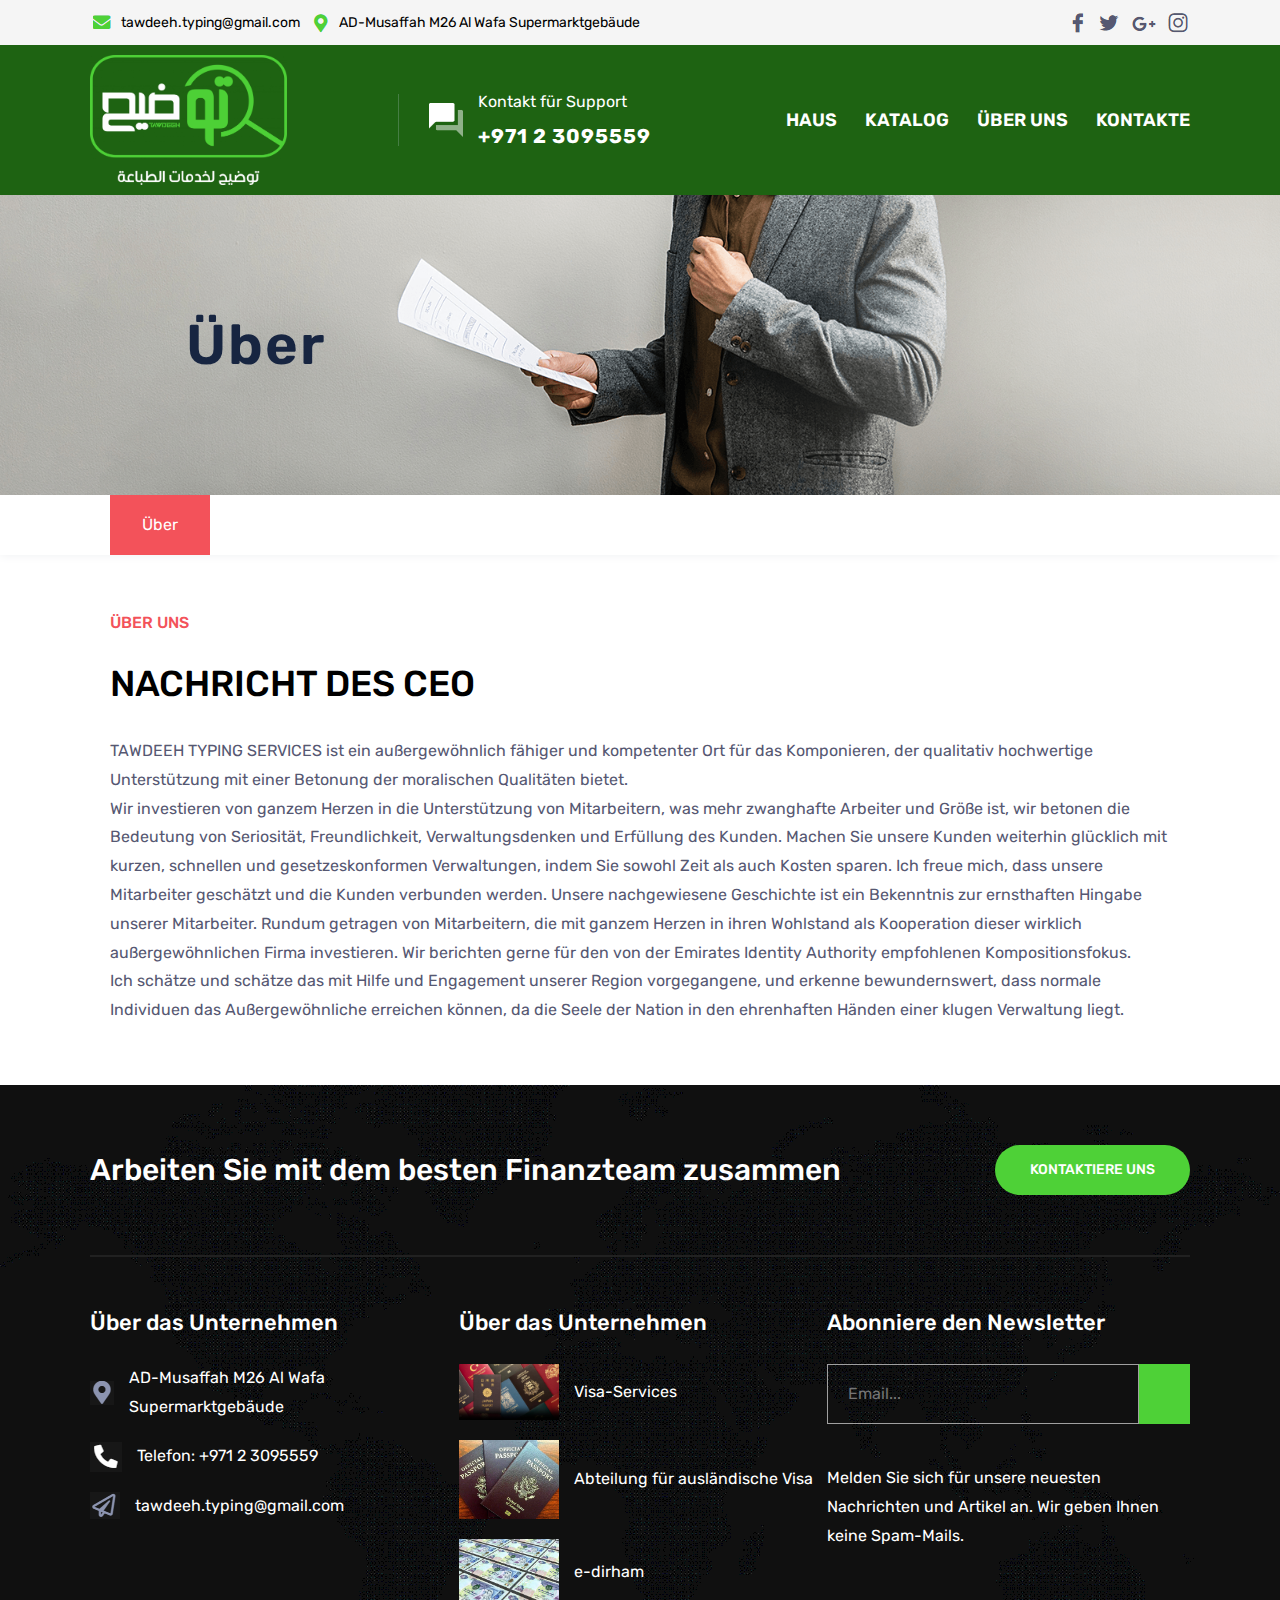
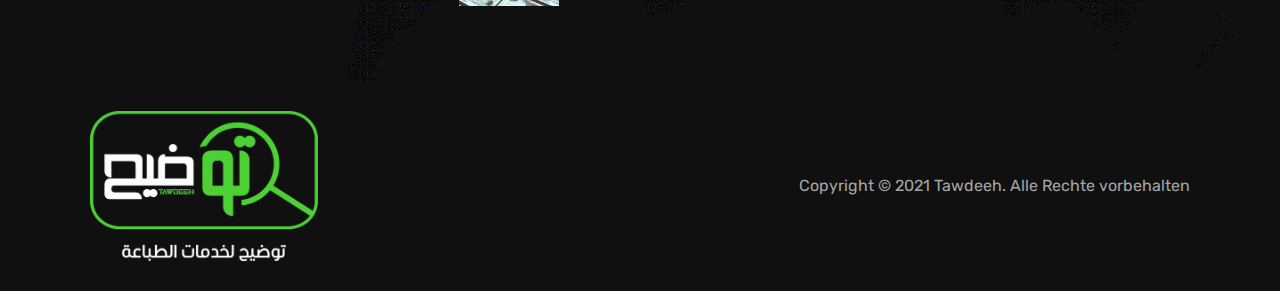
<file: onas.html>
<!DOCTYPE html>
<html lang="auto">
<head>
    <meta charset="UTF-8">
    <meta http-equiv="X-UA-Compatible" content="IE=edge">
    <meta name="viewport" content="width=device-width, initial-scale=1.0">
    <link rel="stylesheet" href="./css/onas.css">
    <link rel="shortcut icon" href="./img//icon.png" type="image/png">
    <title></title>
</head>
<header>
    <div class="info_top">
        <div class="container">
            <div class="top_info">
                <div class="info_1">
                    <div class="info_i">
                        <img src="./img/l1.png" alt="">
                        <p>
                            tawdeeh.typing@gmail.com
                        </p>
                    </div>
                    <div class="info_i">
                        <img src="./img/l2.png" alt="">
                        <p>
                            AD-Musaffah M26 Al Wafa Supermarktgebäude
                        </p>
                    </div>
                </div>
                <div class="info_2">
                    <div class="info_c">
                        <img src="./img/l3.png" alt="">
                    </div>
                    <div class="info_c">
                        <img src="./img/l4.png" alt="">
                    </div>
                    <div class="info_c">
                        <img src="./img/l5.png" alt="">
                    </div>
                    <div class="info_c">
                        <img src="./img/l6.png" alt="">
                    </div>
                </div>
            </div>
        </div>
    </div>
    <div class="container">
        <div class="header">
            <div class="logo">
                <img src="./img/logo.png" alt="">
            </div>
            <div class="info_block">
                <img src="./img/ic1.png" alt="">
                    <p>
                        Kontakt für Support
                        <br><br>
                       <span> +971 2 3095559</span>
                    </p>
            </div>
            <div class="menu">
                <a href="./index.html">HAUS</a>
                <a href="./katalog.html">KATALOG</a>
                <a href="./onas.html">ÜBER UNS</a>
                <a href="./contact.html">KONTAKTE</a>
            </div>
        </div>
    </div>
</header>
<body>
    <div class="baner_bg">
        <img src="./img/ban_onas.png" alt="">
        <p>
            Über
        </p>
    </div>
    <div class="baner_1">
        <div class="container">
            <div class="ban_1">
                <a href="#">Über</a>
            </div>
        </div>
    </div>
    <div class="container">
        <div class="baner_text">
            <h3>
                ÜBER UNS
            </h3>
            <h2>
                NACHRICHT DES CEO
            </h2>
            <p>
                TAWDEEH TYPING SERVICES ist ein außergewöhnlich fähiger und kompetenter Ort für das Komponieren, der qualitativ hochwertige Unterstützung mit einer Betonung der moralischen Qualitäten bietet.
                <br>
                Wir investieren von ganzem Herzen in die Unterstützung von Mitarbeitern, was mehr zwanghafte Arbeiter und Größe ist, wir betonen die Bedeutung von Seriosität, Freundlichkeit, Verwaltungsdenken und Erfüllung des Kunden. Machen Sie unsere Kunden weiterhin glücklich mit kurzen, schnellen und gesetzeskonformen Verwaltungen, indem Sie sowohl Zeit als auch Kosten sparen. Ich freue mich, dass unsere Mitarbeiter geschätzt und die Kunden verbunden werden. Unsere nachgewiesene Geschichte ist ein Bekenntnis zur ernsthaften Hingabe unserer Mitarbeiter. Rundum getragen von Mitarbeitern, die mit ganzem Herzen in ihren Wohlstand als Kooperation dieser wirklich außergewöhnlichen Firma investieren. Wir berichten gerne für den von der Emirates Identity Authority empfohlenen Kompositionsfokus.
                <br>
                Ich schätze und schätze das mit Hilfe und Engagement unserer Region vorgegangene, und erkenne bewundernswert, dass normale Individuen das Außergewöhnliche erreichen können, da die Seele der Nation in den ehrenhaften Händen einer klugen Verwaltung liegt.
            </p>
        </div>
    </div>
</body>
<footer>
    <div class="footer_block">
        <div class="container">
            <div class="footer_1">
                <div class="footer_1_1">
                    <p>
                        Arbeiten Sie mit dem besten Finanzteam zusammen
                    </p>
                    <a href="#">KONTAKTIERE UNS</a>
                </div>
                <div class="footer_1_2">
                    <div class="item">
                        <h2>
                            Über das Unternehmen
                        </h2>
                        <div class="item_text">
                            <img src="./img/fi1.png" alt="">
                            <p>
                                AD-Musaffah M26 Al Wafa Supermarktgebäude
                            </p>
                        </div>
                        <div class="item_text">
                            <img src="./img/fi2.png" alt="">
                            <p>
                                Telefon: +971 2 3095559
                            </p>
                        </div>
                        <div class="item_text">
                            <img src="./img/fi3.png" alt="">
                            <p>
                                tawdeeh.typing@gmail.com
                            </p>
                        </div>
                    </div>
                    <div class="item">
                        <h2>
                            Über das Unternehmen
                        </h2>
                        <div class="item_text">
                            <img class="f_img" src="./img/f1.jpg" alt="">
                            <p>
                                Visa-Services
                            </p>
                        </div>
                        <div class="item_text">
                            <img class="f_img" src="./img/f2.jpg" alt="">
                            <p>
                                Abteilung für ausländische Visa
                            </p>
                        </div>
                        <div class="item_text">
                            <img class="f_img" src="./img/f3.jpg" alt="">
                            <p>
                                e-dirham
                            </p>
                        </div>
                    </div>
                    <div class="item">
                        <h2>
                            Abonniere den Newsletter
                        </h2>
                        <form action="#" class="footer_form">
                            <input placeholder="Email..." type="text">
                            <button></button>
                        </form>
                        <p>
                            Melden Sie sich für unsere neuesten Nachrichten und Artikel an. Wir geben Ihnen keine Spam-Mails.
                        </p>
                    </div>
                </div>
            </div>
        </div>
    </div> 
    <div class="footer_2">
        <div class="container">
            <div class="footer_2_1">
                <img src="./img/logo.png" alt="">
                <p>
                    Copyright © 2021 Tawdeeh. Alle Rechte vorbehalten
                </p>
            </div>
        </div>
    </div> 
</footer>
</html>
</file>
<file: css/style.css>
@charset "UTF-8";
/*Обнуление*/
@import url("https://fonts.googleapis.com/css2?family=Rubik:wght@300;400;500;600;700&display=swap");
* {
  padding: 0;
  margin: 0;
  border: 0;
}

*, *:before, *:after {
  box-sizing: border-box;
}

:focus, :active {
  outline: none;
}

a:focus, a:active {
  outline: none;
}

nav, footer, header, aside {
  display: block;
}

html, body {
  height: 100%;
  width: 100%;
  font-size: 100%;
  line-height: 1;
  font-size: 14px;
  -ms-text-size-adjust: 100%;
  -moz-text-size-adjust: 100%;
  -webkit-text-size-adjust: 100%;
}

input, button, textarea {
  font-family: inherit;
}

input::-ms-clear {
  display: none;
}

button {
  cursor: pointer;
}

button::-moz-focus-inner {
  padding: 0;
  border: 0;
}

a, a:visited {
  text-decoration: none;
}

a:hover {
  text-decoration: none;
}

ul li {
  list-style: none;
}

img {
  vertical-align: top;
}

h1, h2, h3, h4, h5, h6 {
  font-size: inherit;
  font-weight: inherit;
}

/*--------------------*/
body {
  font-family: "Rubik", sans-serif;
}

.container {
  width: 1100px;
  margin: 0 auto;
}

header {
  width: 100%;
  background-color: #1e6312;
}
header .info_top {
  width: 100%;
  background-color: #f5f5f5;
}
header .info_top .top_info {
  width: 100%;
  height: 45px;
  display: flex;
  justify-content: space-between;
  align-items: center;
}
header .info_top .top_info .info_1 {
  display: flex;
  align-items: center;
  justify-content: center;
}
header .info_top .top_info .info_1 .info_i {
  display: flex;
  align-items: center;
  margin-right: 10px;
}
header .info_top .top_info .info_1 .info_i p {
  margin-left: 7px;
}
header .info_top .top_info .info_2 {
  display: flex;
  align-items: center;
}
header .info_top .top_info .info_2 .info_c {
  margin-left: 10px;
}
header .header {
  width: 100%;
  height: 150px;
  display: flex;
  justify-content: space-between;
  align-items: center;
}
header .header .logo {
  height: 130px;
}
header .header .logo img {
  height: 100%;
}
header .header .info_block {
  display: flex;
  justify-content: center;
  align-items: center;
  border-left: 1px solid #467e44;
}
header .header .info_block img {
  margin: 0 15px 0 30px;
}
header .header .info_block p {
  font-size: 16px;
  color: #fff;
}
header .header .info_block p span {
  font-weight: 700;
  letter-spacing: 1px;
  font-size: 20px;
}
header .header .menu a {
  color: #fff;
  font-weight: 600;
  font-size: 18px;
  margin-left: 25px;
}

.bg_block {
  width: 100%;
  height: 80vh;
  position: relative;
}
.bg_block .bg_img {
  width: 100%;
  height: 100%;
}
.bg_block .bg_img img {
  width: 100%;
  height: 100%;
  object-fit: cover;
}
.bg_block .bg_text {
  position: absolute;
  top: 50%;
  left: 20%;
  transform: translate(-50%, -50%);
  font-size: 60px;
  font-weight: 400;
  color: #fff;
}

.baner_1 {
  width: 100%;
  display: flex;
  justify-content: space-between;
  align-items: stretch;
  padding: 100px 0;
}
.baner_1 .baner_1_img {
  width: 50%;
}
.baner_1 .baner_1_img img {
  width: 100%;
  object-fit: cover;
}
.baner_1 .baner_1_text {
  width: 50%;
  padding-left: 40px;
}
.baner_1 .baner_1_text h3 {
  color: #4ED137;
  font-size: 16px;
  font-weight: 600;
  letter-spacing: 2px;
  line-height: 1.2em;
}
.baner_1 .baner_1_text h2 {
  font-size: 30px;
  font-weight: 600;
  color: #172541;
  line-height: 1.2em;
  margin: 30px 0;
}
.baner_1 .baner_1_text p {
  color: #565872;
  font-size: 16px;
  line-height: 1.8em;
}

.baner_2 {
  position: relative;
}
.baner_2 .baner_2_vn {
  padding: 60px 0;
}
.baner_2 .baner_2_vn .baner_2_text {
  text-align: center;
}
.baner_2 .baner_2_vn .baner_2_text h3 {
  color: #4ED137;
  font-size: 16px;
  font-weight: 600;
  letter-spacing: 2px;
  line-height: 1.2em;
}
.baner_2 .baner_2_vn .baner_2_text h2 {
  font-size: 40px;
  font-weight: 600;
  color: #172541;
  line-height: 1.2em;
  margin: 30px 0;
}
.baner_2 .baner_2_vn .baner_2_text p {
  color: #565872;
  font-size: 16px;
  line-height: 1.8em;
}
.baner_2 .baner_2_vn .baner_2_karts {
  width: 100%;
  display: flex;
  justify-content: space-between;
  align-items: center;
  flex-wrap: wrap;
  margin-top: 50px;
}
.baner_2 .baner_2_vn .baner_2_karts .karts_item {
  width: 49%;
  background-color: #1e6312;
  padding: 20px;
  margin-bottom: 15px;
}
.baner_2 .baner_2_vn .baner_2_karts .karts_item .karts_img {
  width: 100%;
}
.baner_2 .baner_2_vn .baner_2_karts .karts_item .karts_img img {
  width: 100%;
  object-fit: cover;
}
.baner_2 .baner_2_vn .baner_2_karts .karts_item .karts_text {
  text-align: center;
  color: #fff;
  font-size: 18px;
  font-weight: 600;
  padding: 30px 0;
}
.baner_2::after {
  content: "";
  position: absolute;
  top: 0;
  left: 0;
  width: 100%;
  height: 100%;
  z-index: -1;
  opacity: 0.3;
  background: url("../img/ban_2.png") center/cover no-repeat;
}

.baner_3 {
  width: 100%;
  position: relative;
}
.baner_3 .baner_3_vn {
  width: 100%;
  display: flex;
  justify-content: space-between;
  align-items: stretch;
  padding: 100px 0;
}
.baner_3 .baner_3_vn .baner_3_text {
  width: 50%;
}
.baner_3 .baner_3_vn .baner_3_text h3 {
  font-size: 16px;
  line-height: 1.2em;
  color: #4ED137;
  font-weight: 500;
}
.baner_3 .baner_3_vn .baner_3_text h2 {
  margin: 25px 0;
  font-size: 30px;
  color: #fff;
  line-height: 1.2em;
  font-weight: 500;
}
.baner_3 .baner_3_vn .baner_3_text .text_3 {
  display: flex;
  justify-content: flex-start;
  align-items: center;
  margin-bottom: 10px;
}
.baner_3 .baner_3_vn .baner_3_text .text_3 img {
  margin-right: 23px;
}
.baner_3 .baner_3_vn .baner_3_text .text_3 p {
  color: #fff;
  font-size: 16px;
  line-height: 1.15em;
}
.baner_3 .baner_3_vn .baner_3_text .text_3:nth-child(6) {
  margin-bottom: 50px;
}
.baner_3 .baner_3_vn .baner_3_text a {
  padding: 17px 35px;
  border-radius: 30px;
  background-color: #4ed137;
  color: #fff;
  font-size: 14px;
  font-weight: 500;
}
.baner_3 .baner_3_vn .baner_3_img {
  width: 50%;
}
.baner_3 .baner_3_vn .baner_3_img img {
  width: 100%;
  height: 100%;
  object-fit: cover;
}
.baner_3 .baner_3_vn .text_mod_3 {
  padding-left: 40px;
}
.baner_3 .baner_3_vn .text_mod_3 .text_3:nth-child(6) {
  margin-bottom: 10px;
}
.baner_3 .baner_3_vn .text_mod_3 .text_3:nth-child(9) {
  margin-bottom: 50px;
}
.baner_3::after {
  content: "";
  width: 100%;
  position: absolute;
  top: 0;
  left: 0;
  width: 100%;
  height: 100%;
  z-index: -2;
  background-color: #060a21;
}
.baner_3::before {
  content: "";
  width: 100%;
  height: 100%;
  position: absolute;
  top: 0;
  left: 0;
  z-index: -1;
  opacity: 0.1;
  background: url("../img/ban_3.jpg") center/cover no-repeat;
}

.baner_4 {
  width: 100%;
  display: flex;
  justify-content: space-between;
  align-items: center;
  padding: 40px 0;
}
.baner_4 h2 {
  color: #172541;
  font-size: 40px;
  font-weight: 700;
  letter-spacing: 3px;
}
.baner_4 p {
  max-width: 600px;
  padding: 0 30px;
  color: #565872;
  font-size: 16px;
  line-height: 1.8em;
}
.baner_4 .knop {
  width: 260px;
  border-radius: 30px;
  padding: 21px 35px;
  background-color: #4ed137;
}
.baner_4 .knop a {
  color: #fff;
  font-weight: 500;
}

.baner_5 {
  width: 100%;
  background-color: #384858;
  padding: 50px 0;
}
.baner_5 .baner_5_zag {
  width: 100%;
  color: #fff;
  font-size: 33px;
  font-weight: 500;
  text-align: center;
}
.baner_5 .baner_5_vn {
  width: 100%;
  display: flex;
  justify-content: space-around;
  flex-wrap: wrap;
  align-items: center;
  margin-top: 50px;
}
.baner_5 .baner_5_vn .baner_5_item {
  width: 200px;
  margin-bottom: 20px;
}
.baner_5 .baner_5_vn .baner_5_item img {
  width: 100%;
}

.baner_6 {
  padding: 70px 0 15px 0;
  background: url("../img/ban_6.png") center/cover no-repeat;
}
.baner_6 .baner_6_zag {
  width: 100%;
  text-align: center;
}
.baner_6 .baner_6_zag h3 {
  color: #4ED137;
  font-size: 16px;
  font-weight: 500;
}
.baner_6 .baner_6_zag h2 {
  font-size: 36px;
  line-height: 1.2em;
  color: #172541;
  margin: 20px 0 60px 0;
}
.baner_6 .baner_6_vn {
  width: 100%;
  display: flex;
  justify-content: space-between;
  align-items: stretch;
}
.baner_6 .baner_6_vn .karts_1 {
  display: flex;
  justify-content: space-between;
  flex-direction: column;
  width: 50%;
  padding: 70px 30px;
  box-shadow: 0 0 10px #eef2f6;
  background-color: #fff;
}
.baner_6 .baner_6_vn .karts_1 h2 {
  font-size: 30px;
  color: #172541;
  font-weight: 500;
}
.baner_6 .baner_6_vn .karts_1 h3 {
  color: #565872;
  font-size: 16px;
  line-height: 1.8em;
  margin: 35px 0;
}
.baner_6 .baner_6_vn .karts_1 .karts_t {
  display: flex;
  justify-content: flex-start;
  align-items: flex-start;
  margin-bottom: 30px;
}
.baner_6 .baner_6_vn .karts_1 .karts_t p {
  color: #565872;
  font-size: 16px;
  line-height: 1.8em;
  margin-left: 20px;
}
.baner_6 .baner_6_vn .karts_1 .karts_t p span {
  font-size: 20px;
  color: #172541;
  font-weight: 500;
}
.baner_6 .baner_6_vn .karts_2 {
  display: flex;
  justify-content: space-between;
  flex-direction: column;
  width: 50%;
  background-color: #eef2f6;
  padding: 70px 30px;
  box-shadow: 0 0 10px #eef2f6;
}
.baner_6 .baner_6_vn .karts_2 h2 {
  font-size: 30px;
  color: #172541;
  font-weight: 500;
}
.baner_6 .baner_6_vn .karts_2 p {
  color: #565872;
  font-size: 16px;
  line-height: 1.8em;
  margin: 35px 0;
}
.baner_6 .baner_6_vn .karts_2 input {
  margin-bottom: 40px;
  display: flex;
  width: 100%;
  height: 50px;
  box-shadow: 0 0 10px #f2f2f2;
  border: 1px solid #f2f2f2;
  padding-left: 20px;
  font-size: 16px;
}
.baner_6 .baner_6_vn .karts_2 button {
  width: 100%;
  height: 50px;
  background-color: #1a2b63;
  color: #fff;
  font-weight: 500;
  font-size: 14px;
}

::placeholder {
  color: #909dbc;
}

.baner_7 {
  width: 100%;
  background-color: #eef2f6;
  padding: 50px 0;
}
.baner_7 .baner_7_vn {
  width: 100%;
  display: flex;
  justify-content: space-between;
  align-items: center;
}
.baner_7 .baner_7_vn .baner_7_img {
  max-width: 500px;
}
.baner_7 .baner_7_vn .baner_7_img img {
  width: 100%;
}
.baner_7 .baner_7_vn .baner_7_img:nth-child(2) {
  border: 2px solid #a1a3a5;
  opacity: 0.8;
}

footer {
  width: 100%;
}
footer .footer_block {
  width: 100%;
  position: relative;
}
footer .footer_block .footer_1 .footer_1_1 {
  width: 100%;
  display: flex;
  justify-content: space-between;
  align-items: center;
  color: #fff;
  padding: 60px 0;
  border-bottom: 2px solid #212121;
}
footer .footer_block .footer_1 .footer_1_1 p {
  font-size: 30px;
  font-weight: 500;
}
footer .footer_block .footer_1 .footer_1_1 a {
  padding: 18px 35px;
  background-color: #4ED137;
  color: #fff;
  border-radius: 30px;
  font-weight: 500;
}
footer .footer_block .footer_1 .footer_1_2 {
  width: 100%;
  display: flex;
  justify-content: space-between;
  align-items: stretch;
  padding: 55px 0;
}
footer .footer_block .footer_1 .footer_1_2 .item {
  width: 33%;
}
footer .footer_block .footer_1 .footer_1_2 .item h2 {
  color: #fff;
  font-size: 22px;
  font-weight: 500;
  margin-bottom: 30px;
}
footer .footer_block .footer_1 .footer_1_2 .item .item_text {
  display: flex;
  justify-content: flex-start;
  align-items: center;
  margin-bottom: 20px;
}
footer .footer_block .footer_1 .footer_1_2 .item .item_text p {
  color: #fff;
  line-height: 1.8em;
  font-size: 16px;
  font-weight: 400;
  margin-left: 15px;
}
footer .footer_block .footer_1 .footer_1_2 .item .item_text .f_img {
  width: 100px;
}
footer .footer_block .footer_1 .footer_1_2 .item .footer_form {
  width: 100%;
  display: flex;
  justify-content: center;
  align-items: center;
  margin-bottom: 40px;
}
footer .footer_block .footer_1 .footer_1_2 .item .footer_form input {
  width: 100%;
  height: 60px;
  padding-left: 20px;
  color: #a0a0a0;
  font-size: 16px;
  font-weight: 400;
  border: 1px solid #a0a0a0;
  background-color: rgba(255, 255, 255, 0);
}
footer .footer_block .footer_1 .footer_1_2 .item .footer_form button {
  height: 60px;
  width: 60px;
  background-color: #4ed137;
}
footer .footer_block .footer_1 .footer_1_2 .item p {
  color: #fff;
  line-height: 1.8em;
  font-size: 16px;
  font-weight: 400;
}
footer .footer_block::after {
  content: "";
  position: absolute;
  top: 0;
  left: 0;
  width: 100%;
  height: 100%;
  background-color: #101010;
  z-index: -2;
}
footer .footer_block ::before {
  content: "";
  position: absolute;
  top: 0;
  left: 0;
  width: 100%;
  height: 100%;
  z-index: -1;
  opacity: 0.01;
  background: url("../img/ban_f.png") center/cover no-repeat;
}
footer .footer_2 {
  width: 100%;
  padding: 30px 0;
  background-color: #101010;
}
footer .footer_2 .footer_2_1 {
  width: 100%;
  display: flex;
  justify-content: space-between;
  align-items: center;
}
footer .footer_2 .footer_2_1 img {
  height: 150px;
}
footer .footer_2 .footer_2_1 p {
  color: #A5A5A5;
  font-size: 16px;
}

@media screen and (max-width: 1199px) {
  .container {
    width: 900px;
  }

  .baner_4 {
    width: 100%;
    display: flex;
    justify-content: space-between;
    flex-direction: column;
    align-items: center;
    padding: 40px 0;
    text-align: center;
  }
  .baner_4 h2 {
    color: #172541;
    font-size: 40px;
    font-weight: 700;
    letter-spacing: 3px;
  }
  .baner_4 p {
    max-width: 600px;
    padding: 0 30px;
    color: #565872;
    font-size: 16px;
    line-height: 1.8em;
    margin: 50px 0;
  }
  .baner_4 .knop {
    width: 260px;
    border-radius: 30px;
    padding: 21px 35px;
    background-color: #4ed137;
  }
  .baner_4 .knop a {
    color: #fff;
    font-weight: 500;
  }
}
@media screen and (max-width: 991px) {
  .container {
    width: 667px;
  }

  header {
    width: 100%;
    background-color: #1e6312;
  }
  header .info_top {
    width: 100%;
    background-color: #f5f5f5;
  }
  header .info_top .top_info {
    width: 100%;
    height: auto;
    padding: 15px 0;
    display: flex;
    justify-content: space-around;
    flex-wrap: wrap;
    flex-direction: column;
    align-items: center;
  }
  header .info_top .top_info .info_1 {
    display: flex;
    align-items: center;
    flex-direction: column;
    justify-content: center;
  }
  header .info_top .top_info .info_1 .info_i {
    display: flex;
    align-items: center;
    margin-right: 10px;
  }
  header .info_top .top_info .info_1 .info_i p {
    margin-left: 7px;
    font-size: 12px;
  }
  header .info_top .top_info .info_2 {
    display: flex;
    align-items: center;
  }
  header .info_top .top_info .info_2 .info_c {
    margin-left: 10px;
  }
  header .header {
    width: 100%;
    height: 200px;
    display: flex;
    justify-content: space-around;
    flex-wrap: wrap;
    align-items: center;
  }
  header .header .logo {
    height: 80px;
  }
  header .header .logo img {
    height: 100%;
  }
  header .header .info_block {
    display: flex;
    justify-content: center;
    align-items: center;
    border-left: 1px solid #467e44;
  }
  header .header .info_block img {
    margin: 0 15px 0 30px;
  }
  header .header .info_block p {
    font-size: 16px;
    color: #fff;
  }
  header .header .info_block p span {
    font-weight: 700;
    letter-spacing: 1px;
    font-size: 20px;
  }
  header .header .menu a {
    color: #fff;
    font-weight: 600;
    font-size: 18px;
    margin-left: 25px;
  }

  .baner_2 {
    position: relative;
  }
  .baner_2 .baner_2_vn {
    padding: 60px 0;
  }
  .baner_2 .baner_2_vn .baner_2_text {
    text-align: center;
  }
  .baner_2 .baner_2_vn .baner_2_text h3 {
    color: #4ED137;
    font-size: 16px;
    font-weight: 600;
    letter-spacing: 2px;
    line-height: 1.2em;
  }
  .baner_2 .baner_2_vn .baner_2_text h2 {
    font-size: 40px;
    font-weight: 600;
    color: #172541;
    line-height: 1.2em;
    margin: 30px 0;
  }
  .baner_2 .baner_2_vn .baner_2_text p {
    color: #565872;
    font-size: 16px;
    line-height: 1.8em;
  }
  .baner_2 .baner_2_vn .baner_2_karts {
    width: 100%;
    display: flex;
    justify-content: space-between;
    align-items: center;
    flex-wrap: wrap;
    margin-top: 50px;
  }
  .baner_2 .baner_2_vn .baner_2_karts .karts_item {
    width: 49%;
    background-color: #1e6312;
    padding: 20px;
    margin-bottom: 15px;
  }
  .baner_2 .baner_2_vn .baner_2_karts .karts_item .karts_img {
    width: 100%;
  }
  .baner_2 .baner_2_vn .baner_2_karts .karts_item .karts_img img {
    width: 100%;
    object-fit: cover;
  }
  .baner_2 .baner_2_vn .baner_2_karts .karts_item .karts_text {
    text-align: center;
    color: #fff;
    font-size: 14px;
    font-weight: 600;
    padding: 30px 0;
  }
  .baner_2::after {
    content: "";
    position: absolute;
    top: 0;
    left: 0;
    width: 100%;
    height: 100%;
    z-index: -1;
    opacity: 0.3;
    background: url("../img/ban_2.png") center/cover no-repeat;
  }

  .baner_3 {
    width: 100%;
    position: relative;
  }
  .baner_3 .baner_3_vn {
    width: 100%;
    display: flex;
    justify-content: center;
    flex-direction: column;
    align-items: center;
    padding: 60px 0;
  }
  .baner_3 .baner_3_vn .baner_3_text {
    width: 100%;
    padding: 60px 20px;
  }
  .baner_3 .baner_3_vn .baner_3_text h3 {
    font-size: 16px;
    line-height: 1.2em;
    color: #4ED137;
    font-weight: 500;
  }
  .baner_3 .baner_3_vn .baner_3_text h2 {
    margin: 25px 0;
    font-size: 30px;
    color: #fff;
    line-height: 1.2em;
    font-weight: 500;
  }
  .baner_3 .baner_3_vn .baner_3_text .text_3 {
    display: flex;
    justify-content: flex-start;
    align-items: center;
    margin-bottom: 10px;
  }
  .baner_3 .baner_3_vn .baner_3_text .text_3 img {
    margin-right: 23px;
  }
  .baner_3 .baner_3_vn .baner_3_text .text_3 p {
    color: #fff;
    font-size: 16px;
    line-height: 1.15em;
  }
  .baner_3 .baner_3_vn .baner_3_text .text_3:nth-child(6) {
    margin-bottom: 50px;
  }
  .baner_3 .baner_3_vn .baner_3_text a {
    padding: 17px 35px;
    border-radius: 30px;
    background-color: #4ed137;
    color: #fff;
    font-size: 14px;
    font-weight: 500;
  }
  .baner_3 .baner_3_vn .baner_3_img {
    width: 100%;
  }
  .baner_3 .baner_3_vn .baner_3_img img {
    width: 100%;
    height: 100%;
    object-fit: cover;
  }
  .baner_3 .baner_3_vn .text_mod_3 {
    padding-left: 20px;
  }
  .baner_3 .baner_3_vn .text_mod_3 .text_3:nth-child(6) {
    margin-bottom: 10px;
  }
  .baner_3 .baner_3_vn .text_mod_3 .text_3:nth-child(9) {
    margin-bottom: 50px;
  }
  .baner_3::after {
    content: "";
    width: 100%;
    position: absolute;
    top: 0;
    left: 0;
    width: 100%;
    height: 100%;
    z-index: -2;
    background-color: #060a21;
  }
  .baner_3::before {
    content: "";
    width: 100%;
    height: 100%;
    position: absolute;
    top: 0;
    left: 0;
    z-index: -1;
    opacity: 0.1;
    background: url("../img/ban_3.jpg") center/cover no-repeat;
  }

  .baner_7 {
    width: 100%;
    background-color: #eef2f6;
    padding: 50px 0;
  }
  .baner_7 .baner_7_vn {
    width: 100%;
    display: flex;
    justify-content: space-between;
    flex-direction: column;
    align-items: center;
  }
  .baner_7 .baner_7_vn .baner_7_img {
    max-width: 500px;
  }
  .baner_7 .baner_7_vn .baner_7_img img {
    width: 100%;
  }
  .baner_7 .baner_7_vn .baner_7_img:nth-child(1) {
    margin-bottom: 30px;
  }

  .baner_6 {
    padding: 70px 0 15px 0;
    background: url("../img/ban_6.png") center/cover no-repeat;
  }
  .baner_6 .baner_6_zag {
    width: 100%;
    text-align: center;
    padding: 0 20px;
  }
  .baner_6 .baner_6_zag h3 {
    color: #4ED137;
    font-size: 14px;
    font-weight: 500;
  }
  .baner_6 .baner_6_zag h2 {
    font-size: 27px;
    line-height: 1.2em;
    color: #172541;
    margin: 20px 0 60px 0;
  }
  .baner_6 .baner_6_vn {
    width: 100%;
    display: flex;
    justify-content: space-between;
    flex-direction: column;
    align-items: stretch;
  }
  .baner_6 .baner_6_vn .karts_1 {
    display: flex;
    justify-content: space-between;
    flex-direction: column;
    width: 100%;
    padding: 70px 30px;
    box-shadow: 0 0 10px #eef2f6;
    background-color: #fff;
  }
  .baner_6 .baner_6_vn .karts_1 h2 {
    font-size: 25px;
    color: #172541;
    font-weight: 500;
  }
  .baner_6 .baner_6_vn .karts_1 h3 {
    color: #565872;
    font-size: 14px;
    line-height: 1.8em;
    margin: 35px 0;
  }
  .baner_6 .baner_6_vn .karts_1 .karts_t {
    display: flex;
    justify-content: flex-start;
    align-items: flex-start;
    margin-bottom: 30px;
  }
  .baner_6 .baner_6_vn .karts_1 .karts_t p {
    color: #565872;
    font-size: 14px;
    line-height: 1.8em;
    margin-left: 20px;
  }
  .baner_6 .baner_6_vn .karts_1 .karts_t p span {
    font-size: 17px;
    color: #172541;
    font-weight: 500;
  }
  .baner_6 .baner_6_vn .karts_2 {
    display: flex;
    justify-content: space-between;
    flex-direction: column;
    width: 100%;
    background-color: #eef2f6;
    padding: 70px 30px;
    box-shadow: 0 0 10px #eef2f6;
  }
  .baner_6 .baner_6_vn .karts_2 h2 {
    font-size: 25px;
    color: #172541;
    font-weight: 500;
  }
  .baner_6 .baner_6_vn .karts_2 p {
    color: #565872;
    font-size: 14px;
    line-height: 1.8em;
    margin: 35px 0;
  }
  .baner_6 .baner_6_vn .karts_2 input {
    margin-bottom: 40px;
    display: flex;
    width: 100%;
    height: 50px;
    box-shadow: 0 0 10px #f2f2f2;
    border: 1px solid #f2f2f2;
    padding-left: 20px;
    font-size: 16px;
  }
  .baner_6 .baner_6_vn .karts_2 button {
    width: 100%;
    height: 50px;
    background-color: #1a2b63;
    color: #fff;
    font-weight: 500;
    font-size: 14px;
  }

  footer {
    width: 100%;
  }
  footer .footer_block {
    width: 100%;
    position: relative;
  }
  footer .footer_block .footer_1 .footer_1_1 {
    width: 100%;
    display: flex;
    justify-content: space-between;
    flex-direction: column;
    align-items: center;
    color: #fff;
    padding: 60px 20px;
    text-align: center;
    border-bottom: 2px solid #212121;
  }
  footer .footer_block .footer_1 .footer_1_1 p {
    font-size: 23px;
    font-weight: 500;
    margin-bottom: 30px;
  }
  footer .footer_block .footer_1 .footer_1_1 a {
    padding: 16px 35px;
    background-color: #4ED137;
    color: #fff;
    border-radius: 30px;
    font-weight: 500;
  }
  footer .footer_block .footer_1 .footer_1_2 {
    width: 100%;
    display: flex;
    justify-content: space-between;
    flex-direction: column;
    align-items: stretch;
    padding: 55px 0;
  }
  footer .footer_block .footer_1 .footer_1_2 .item {
    width: 100%;
    margin-bottom: 30px;
    padding: 0 20px;
  }
  footer .footer_block .footer_1 .footer_1_2 .item h2 {
    color: #fff;
    font-size: 22px;
    font-weight: 500;
    margin-bottom: 30px;
  }
  footer .footer_block .footer_1 .footer_1_2 .item .item_text {
    display: flex;
    justify-content: flex-start;
    align-items: center;
    margin-bottom: 20px;
  }
  footer .footer_block .footer_1 .footer_1_2 .item .item_text p {
    color: #fff;
    line-height: 1.8em;
    font-size: 16px;
    font-weight: 400;
    margin-left: 15px;
  }
  footer .footer_block .footer_1 .footer_1_2 .item .item_text .f_img {
    width: 100px;
  }
  footer .footer_block .footer_1 .footer_1_2 .item .footer_form {
    width: 100%;
    display: flex;
    justify-content: center;
    align-items: center;
    margin-bottom: 40px;
  }
  footer .footer_block .footer_1 .footer_1_2 .item .footer_form input {
    width: 100%;
    height: 60px;
    padding-left: 20px;
    color: #a0a0a0;
    font-size: 16px;
    font-weight: 400;
    border: 1px solid #a0a0a0;
    background-color: rgba(255, 255, 255, 0);
  }
  footer .footer_block .footer_1 .footer_1_2 .item .footer_form button {
    height: 60px;
    width: 60px;
    background-color: #4ed137;
  }
  footer .footer_block .footer_1 .footer_1_2 .item p {
    color: #fff;
    line-height: 1.8em;
    font-size: 16px;
    font-weight: 400;
  }
  footer .footer_block::after {
    content: "";
    position: absolute;
    top: 0;
    left: 0;
    width: 100%;
    height: 100%;
    background-color: #101010;
    z-index: -2;
  }
  footer .footer_block ::before {
    content: "";
    position: absolute;
    top: 0;
    left: 0;
    width: 100%;
    height: 100%;
    z-index: -1;
    opacity: 0.01;
    background: url("../img/ban_f.png") center/cover no-repeat;
  }
  footer .footer_2 {
    width: 100%;
    padding: 30px 0;
    background-color: #101010;
    padding: 30px 20px;
  }
  footer .footer_2 .footer_2_1 {
    width: 100%;
    display: flex;
    justify-content: space-between;
    flex-direction: column;
    align-items: center;
    flex-wrap: wrap;
  }
  footer .footer_2 .footer_2_1 img {
    height: 150px;
    margin-bottom: 20px;
  }
  footer .footer_2 .footer_2_1 p {
    color: #A5A5A5;
    font-size: 16px;
    text-align: center;
  }
}
@media screen and (max-width: 767px) {
  .container {
    width: 500px;
  }

  .bg_block {
    width: 100%;
    height: 70vh;
    position: relative;
  }
  .bg_block .bg_img {
    width: 100%;
    height: 100%;
  }
  .bg_block .bg_img img {
    width: 100%;
    height: 100%;
    object-fit: cover;
  }
  .bg_block .bg_text {
    position: absolute;
    top: 50%;
    left: 50%;
    transform: translate(-50%, -50%);
    font-size: 60px;
    font-weight: 400;
    color: #fff;
  }

  .baner_1 {
    width: 100%;
    display: flex;
    justify-content: space-between;
    flex-direction: column;
    align-items: center;
    padding: 100px 0;
  }
  .baner_1 .baner_1_img {
    width: 100%;
    margin-bottom: 50px;
  }
  .baner_1 .baner_1_img img {
    width: 100%;
    object-fit: cover;
  }
  .baner_1 .baner_1_text {
    width: 100%;
    padding-left: 0px;
    padding: 0 25px;
    text-align: center;
  }
  .baner_1 .baner_1_text h3 {
    color: #4ED137;
    font-size: 13px;
    font-weight: 600;
    letter-spacing: 2px;
    line-height: 1.2em;
  }
  .baner_1 .baner_1_text h2 {
    font-size: 24px;
    font-weight: 600;
    color: #172541;
    line-height: 1.2em;
    margin: 30px 0;
  }
  .baner_1 .baner_1_text p {
    color: #565872;
    font-size: 13px;
    line-height: 1.8em;
  }

  .baner_2 {
    position: relative;
  }
  .baner_2 .baner_2_vn {
    padding: 60px 0;
  }
  .baner_2 .baner_2_vn .baner_2_text {
    text-align: center;
    padding: 0 20px;
  }
  .baner_2 .baner_2_vn .baner_2_text h3 {
    color: #4ED137;
    font-size: 13px;
    font-weight: 600;
    letter-spacing: 2px;
    line-height: 1.2em;
  }
  .baner_2 .baner_2_vn .baner_2_text h2 {
    font-size: 25px;
    font-weight: 600;
    color: #172541;
    line-height: 1.2em;
    margin: 30px 0;
  }
  .baner_2 .baner_2_vn .baner_2_text p {
    color: #565872;
    font-size: 13px;
    line-height: 1.8em;
  }
  .baner_2 .baner_2_vn .baner_2_karts {
    width: 100%;
    display: flex;
    justify-content: center;
    flex-direction: column;
    align-items: center;
    flex-wrap: wrap;
    margin-top: 50px;
  }
  .baner_2 .baner_2_vn .baner_2_karts .karts_item {
    width: 100%;
    background-color: #1e6312;
    padding: 20px;
    margin-bottom: 15px;
  }
  .baner_2 .baner_2_vn .baner_2_karts .karts_item .karts_img {
    width: 100%;
  }
  .baner_2 .baner_2_vn .baner_2_karts .karts_item .karts_img img {
    width: 100%;
    object-fit: cover;
  }
  .baner_2 .baner_2_vn .baner_2_karts .karts_item .karts_text {
    text-align: center;
    color: #fff;
    font-size: 14px;
    font-weight: 600;
    padding: 20px 0;
  }
  .baner_2::after {
    content: "";
    position: absolute;
    top: 0;
    left: 0;
    width: 100%;
    height: 100%;
    z-index: -1;
    opacity: 0.3;
    background: url("../img/ban_2.png") center/cover no-repeat;
  }
}
@media screen and (max-width: 575px) {
  .container {
    width: 100%;
  }

  header {
    width: 100%;
    background-color: #1e6312;
  }
  header .header {
    width: 100%;
    height: 200px;
    display: flex;
    justify-content: space-around;
    flex-wrap: wrap;
    align-items: center;
    padding: 0 10px;
  }
  header .header .logo {
    height: 80px;
  }
  header .header .logo img {
    height: 100%;
  }
  header .header .info_block {
    display: flex;
    justify-content: center;
    align-items: center;
    border-left: 1px solid #467e44;
  }
  header .header .info_block img {
    margin: 0 15px 0 30px;
  }
  header .header .info_block p {
    font-size: 13px;
    color: #fff;
  }
  header .header .info_block p span {
    font-weight: 700;
    letter-spacing: 1px;
    font-size: 15px;
  }
  header .header .menu {
    width: 100%;
    display: flex;
    justify-content: space-around;
    align-items: center;
  }
  header .header .menu a {
    color: #fff;
    font-weight: 600;
    font-size: 12px;
    margin-left: 0px;
  }

  .baner_3 {
    width: 100%;
    position: relative;
  }
  .baner_3 .baner_3_vn {
    width: 100%;
    display: flex;
    justify-content: center;
    flex-direction: column;
    align-items: center;
    padding: 60px 0;
  }
  .baner_3 .baner_3_vn .baner_3_text {
    width: 100%;
    padding: 60px 10px;
  }
  .baner_3 .baner_3_vn .baner_3_text h3 {
    font-size: 12px;
    line-height: 1.2em;
    color: #4ED137;
    font-weight: 500;
  }
  .baner_3 .baner_3_vn .baner_3_text h2 {
    margin: 19px 0;
    font-size: 30px;
    color: #fff;
    line-height: 1.2em;
    font-weight: 500;
  }
  .baner_3 .baner_3_vn .baner_3_text .text_3 {
    display: flex;
    justify-content: flex-start;
    align-items: center;
    margin-bottom: 10px;
  }
  .baner_3 .baner_3_vn .baner_3_text .text_3 img {
    width: 30px;
    margin-right: 7px;
  }
  .baner_3 .baner_3_vn .baner_3_text .text_3 p {
    color: #fff;
    font-size: 10px;
    line-height: 1.15em;
  }
  .baner_3 .baner_3_vn .baner_3_text .text_3:nth-child(6) {
    margin-bottom: 50px;
  }
  .baner_3 .baner_3_vn .baner_3_text a {
    padding: 12px 26px;
    border-radius: 30px;
    background-color: #4ed137;
    color: #fff;
    font-size: 11px;
    font-weight: 500;
  }
  .baner_3 .baner_3_vn .baner_3_img {
    width: 100%;
  }
  .baner_3 .baner_3_vn .baner_3_img img {
    width: 100%;
    height: 100%;
    object-fit: cover;
  }
  .baner_3 .baner_3_vn .text_mod_3 {
    padding-left: 20px;
  }
  .baner_3 .baner_3_vn .text_mod_3 .text_3:nth-child(6) {
    margin-bottom: 10px;
  }
  .baner_3 .baner_3_vn .text_mod_3 .text_3:nth-child(9) {
    margin-bottom: 50px;
  }
  .baner_3::after {
    content: "";
    width: 100%;
    position: absolute;
    top: 0;
    left: 0;
    width: 100%;
    height: 100%;
    z-index: -2;
    background-color: #060a21;
  }
  .baner_3::before {
    content: "";
    width: 100%;
    height: 100%;
    position: absolute;
    top: 0;
    left: 0;
    z-index: -1;
    opacity: 0.1;
    background: url("../img/ban_3.jpg") center/cover no-repeat;
  }

  .baner_4 {
    width: 100%;
    display: flex;
    justify-content: space-between;
    flex-direction: column;
    align-items: center;
    padding: 40px 0;
    text-align: center;
  }
  .baner_4 h2 {
    color: #172541;
    font-size: 30px;
    font-weight: 700;
    letter-spacing: 3px;
  }
  .baner_4 p {
    max-width: 600px;
    padding: 0 30px;
    color: #565872;
    font-size: 14px;
    line-height: 1.8em;
    margin: 50px 0;
  }
  .baner_4 .knop {
    width: 200px;
    font-size: 13px;
    border-radius: 30px;
    padding: 14px 0px;
    background-color: #4ed137;
  }
  .baner_4 .knop a {
    color: #fff;
    font-weight: 500;
  }
}
</file>
<file: css/contact.css>
@charset "UTF-8";
/*Обнуление*/
@import url("https://fonts.googleapis.com/css2?family=Rubik:wght@300;400;500;600;700&display=swap");
* {
  padding: 0;
  margin: 0;
  border: 0;
}

*, *:before, *:after {
  box-sizing: border-box;
}

:focus, :active {
  outline: none;
}

a:focus, a:active {
  outline: none;
}

nav, footer, header, aside {
  display: block;
}

html, body {
  height: 100%;
  width: 100%;
  font-size: 100%;
  line-height: 1;
  font-size: 14px;
  -ms-text-size-adjust: 100%;
  -moz-text-size-adjust: 100%;
  -webkit-text-size-adjust: 100%;
}

input, button, textarea {
  font-family: inherit;
}

input::-ms-clear {
  display: none;
}

button {
  cursor: pointer;
}

button::-moz-focus-inner {
  padding: 0;
  border: 0;
}

a, a:visited {
  text-decoration: none;
}

a:hover {
  text-decoration: none;
}

ul li {
  list-style: none;
}

img {
  vertical-align: top;
}

h1, h2, h3, h4, h5, h6 {
  font-size: inherit;
  font-weight: inherit;
}

/*--------------------*/
body {
  font-family: "Rubik", sans-serif;
}

.container {
  width: 1100px;
  margin: 0 auto;
}

header {
  width: 100%;
  background-color: #1e6312;
}
header .info_top {
  width: 100%;
  background-color: #f5f5f5;
}
header .info_top .top_info {
  width: 100%;
  height: 45px;
  display: flex;
  justify-content: space-between;
  align-items: center;
}
header .info_top .top_info .info_1 {
  display: flex;
  align-items: center;
  justify-content: center;
}
header .info_top .top_info .info_1 .info_i {
  display: flex;
  align-items: center;
  margin-right: 10px;
}
header .info_top .top_info .info_1 .info_i p {
  margin-left: 7px;
}
header .info_top .top_info .info_2 {
  display: flex;
  align-items: center;
}
header .info_top .top_info .info_2 .info_c {
  margin-left: 10px;
}
header .header {
  width: 100%;
  height: 150px;
  display: flex;
  justify-content: space-between;
  align-items: center;
}
header .header .logo {
  height: 130px;
}
header .header .logo img {
  height: 100%;
}
header .header .info_block {
  display: flex;
  justify-content: center;
  align-items: center;
  border-left: 1px solid #467e44;
}
header .header .info_block img {
  margin: 0 15px 0 30px;
}
header .header .info_block p {
  font-size: 16px;
  color: #fff;
}
header .header .info_block p span {
  font-weight: 700;
  letter-spacing: 1px;
  font-size: 20px;
}
header .header .menu a {
  color: #fff;
  font-weight: 600;
  font-size: 18px;
  margin-left: 25px;
}

.baner_text {
  width: 100%;
  padding: 60px 20px;
  text-align: center;
}
.baner_text h2 {
  font-size: 16px;
  color: #F3525A;
  line-height: 1.2em;
  font-weight: 500;
  margin-bottom: 50px;
}
.baner_text p {
  font-size: 36px;
  line-height: 1.2em;
  text-align: center;
  color: #1D3977;
}

.baner_2 {
  width: 100%;
  text-align: center;
  padding: 65px 20px 100px 20px;
  box-shadow: 0 0 10px #dfdfdf;
}
.baner_2 h2 {
  margin-top: 20px;
  color: #172541;
  font-size: 20px;
  font-weight: 500;
  line-height: 1.2em;
}
.baner_2 P {
  font-size: 16px;
  color: #656565;
  line-height: 1.2em;
  margin-top: 30px;
}

.text_block {
  width: 100%;
  text-align: center;
  color: #1D3977;
  font-size: 16px;
  line-height: 1.2em;
  padding: 40px 20px 100px 20px;
}
.text_block span {
  color: #F3525A;
}

.baner_bg {
  width: 100%;
  height: 300px;
  position: relative;
}
.baner_bg img {
  width: 100%;
  height: 100%;
  object-fit: cover;
}
.baner_bg p {
  position: absolute;
  top: 50%;
  left: 20%;
  font-size: 56px;
  letter-spacing: 2px;
  font-weight: 600;
  color: #172541;
  transform: translate(0%, -50%);
}

footer {
  width: 100%;
}
footer .footer_block {
  width: 100%;
  position: relative;
}
footer .footer_block .footer_1 .footer_1_1 {
  width: 100%;
  display: flex;
  justify-content: space-between;
  align-items: center;
  color: #fff;
  padding: 60px 0;
  border-bottom: 2px solid #212121;
}
footer .footer_block .footer_1 .footer_1_1 p {
  font-size: 30px;
  font-weight: 500;
}
footer .footer_block .footer_1 .footer_1_1 a {
  padding: 18px 35px;
  background-color: #4ED137;
  color: #fff;
  border-radius: 30px;
  font-weight: 500;
}
footer .footer_block .footer_1 .footer_1_2 {
  width: 100%;
  display: flex;
  justify-content: space-between;
  align-items: stretch;
  padding: 55px 0;
}
footer .footer_block .footer_1 .footer_1_2 .item {
  width: 33%;
}
footer .footer_block .footer_1 .footer_1_2 .item h2 {
  color: #fff;
  font-size: 22px;
  font-weight: 500;
  margin-bottom: 30px;
}
footer .footer_block .footer_1 .footer_1_2 .item .item_text {
  display: flex;
  justify-content: flex-start;
  align-items: center;
  margin-bottom: 20px;
}
footer .footer_block .footer_1 .footer_1_2 .item .item_text p {
  color: #fff;
  line-height: 1.8em;
  font-size: 16px;
  font-weight: 400;
  margin-left: 15px;
}
footer .footer_block .footer_1 .footer_1_2 .item .item_text .f_img {
  width: 100px;
}
footer .footer_block .footer_1 .footer_1_2 .item .footer_form {
  width: 100%;
  display: flex;
  justify-content: center;
  align-items: center;
  margin-bottom: 40px;
}
footer .footer_block .footer_1 .footer_1_2 .item .footer_form input {
  width: 100%;
  height: 60px;
  padding-left: 20px;
  color: #a0a0a0;
  font-size: 16px;
  font-weight: 400;
  border: 1px solid #a0a0a0;
  background-color: rgba(255, 255, 255, 0);
}
footer .footer_block .footer_1 .footer_1_2 .item .footer_form button {
  height: 60px;
  width: 60px;
  background-color: #4ed137;
}
footer .footer_block .footer_1 .footer_1_2 .item p {
  color: #fff;
  line-height: 1.8em;
  font-size: 16px;
  font-weight: 400;
}
footer .footer_block::after {
  content: "";
  position: absolute;
  top: 0;
  left: 0;
  width: 100%;
  height: 100%;
  background-color: #101010;
  z-index: -2;
}
footer .footer_block ::before {
  content: "";
  position: absolute;
  top: 0;
  left: 0;
  width: 100%;
  height: 100%;
  z-index: -1;
  opacity: 0.01;
  background: url("../img/ban_f.png") center/cover no-repeat;
}
footer .footer_2 {
  width: 100%;
  padding: 30px 0;
  background-color: #101010;
}
footer .footer_2 .footer_2_1 {
  width: 100%;
  display: flex;
  justify-content: space-between;
  align-items: center;
}
footer .footer_2 .footer_2_1 img {
  height: 150px;
}
footer .footer_2 .footer_2_1 p {
  color: #A5A5A5;
  font-size: 16px;
}

@media screen and (max-width: 1199px) {
  .container {
    width: 900px;
  }
}
@media screen and (max-width: 991px) {
  .container {
    width: 667px;
  }

  header {
    width: 100%;
    background-color: #1e6312;
  }
  header .info_top {
    width: 100%;
    background-color: #f5f5f5;
  }
  header .info_top .top_info {
    width: 100%;
    height: auto;
    padding: 15px 0;
    display: flex;
    justify-content: space-around;
    flex-wrap: wrap;
    flex-direction: column;
    align-items: center;
  }
  header .info_top .top_info .info_1 {
    display: flex;
    align-items: center;
    flex-direction: column;
    justify-content: center;
  }
  header .info_top .top_info .info_1 .info_i {
    display: flex;
    align-items: center;
    margin-right: 10px;
  }
  header .info_top .top_info .info_1 .info_i p {
    margin-left: 7px;
    font-size: 12px;
  }
  header .info_top .top_info .info_2 {
    display: flex;
    align-items: center;
  }
  header .info_top .top_info .info_2 .info_c {
    margin-left: 10px;
  }
  header .header {
    width: 100%;
    height: 200px;
    display: flex;
    justify-content: space-around;
    flex-wrap: wrap;
    align-items: center;
  }
  header .header .logo {
    height: 80px;
  }
  header .header .logo img {
    height: 100%;
  }
  header .header .info_block {
    display: flex;
    justify-content: center;
    align-items: center;
    border-left: 1px solid #467e44;
  }
  header .header .info_block img {
    margin: 0 15px 0 30px;
  }
  header .header .info_block p {
    font-size: 16px;
    color: #fff;
  }
  header .header .info_block p span {
    font-weight: 700;
    letter-spacing: 1px;
    font-size: 20px;
  }
  header .header .menu a {
    color: #fff;
    font-weight: 600;
    font-size: 18px;
    margin-left: 25px;
  }

  footer {
    width: 100%;
  }
  footer .footer_block {
    width: 100%;
    position: relative;
  }
  footer .footer_block .footer_1 .footer_1_1 {
    width: 100%;
    display: flex;
    justify-content: space-between;
    flex-direction: column;
    align-items: center;
    color: #fff;
    padding: 60px 20px;
    text-align: center;
    border-bottom: 2px solid #212121;
  }
  footer .footer_block .footer_1 .footer_1_1 p {
    font-size: 23px;
    font-weight: 500;
    margin-bottom: 30px;
  }
  footer .footer_block .footer_1 .footer_1_1 a {
    padding: 16px 35px;
    background-color: #4ED137;
    color: #fff;
    border-radius: 30px;
    font-weight: 500;
  }
  footer .footer_block .footer_1 .footer_1_2 {
    width: 100%;
    display: flex;
    justify-content: space-between;
    flex-direction: column;
    align-items: stretch;
    padding: 55px 0;
  }
  footer .footer_block .footer_1 .footer_1_2 .item {
    width: 100%;
    margin-bottom: 30px;
    padding: 0 20px;
  }
  footer .footer_block .footer_1 .footer_1_2 .item h2 {
    color: #fff;
    font-size: 22px;
    font-weight: 500;
    margin-bottom: 30px;
  }
  footer .footer_block .footer_1 .footer_1_2 .item .item_text {
    display: flex;
    justify-content: flex-start;
    align-items: center;
    margin-bottom: 20px;
  }
  footer .footer_block .footer_1 .footer_1_2 .item .item_text p {
    color: #fff;
    line-height: 1.8em;
    font-size: 16px;
    font-weight: 400;
    margin-left: 15px;
  }
  footer .footer_block .footer_1 .footer_1_2 .item .item_text .f_img {
    width: 100px;
  }
  footer .footer_block .footer_1 .footer_1_2 .item .footer_form {
    width: 100%;
    display: flex;
    justify-content: center;
    align-items: center;
    margin-bottom: 40px;
  }
  footer .footer_block .footer_1 .footer_1_2 .item .footer_form input {
    width: 100%;
    height: 60px;
    padding-left: 20px;
    color: #a0a0a0;
    font-size: 16px;
    font-weight: 400;
    border: 1px solid #a0a0a0;
    background-color: rgba(255, 255, 255, 0);
  }
  footer .footer_block .footer_1 .footer_1_2 .item .footer_form button {
    height: 60px;
    width: 60px;
    background-color: #4ed137;
  }
  footer .footer_block .footer_1 .footer_1_2 .item p {
    color: #fff;
    line-height: 1.8em;
    font-size: 16px;
    font-weight: 400;
  }
  footer .footer_block::after {
    content: "";
    position: absolute;
    top: 0;
    left: 0;
    width: 100%;
    height: 100%;
    background-color: #101010;
    z-index: -2;
  }
  footer .footer_block ::before {
    content: "";
    position: absolute;
    top: 0;
    left: 0;
    width: 100%;
    height: 100%;
    z-index: -1;
    opacity: 0.01;
    background: url("../img/ban_f.png") center/cover no-repeat;
  }
  footer .footer_2 {
    width: 100%;
    padding: 30px 0;
    background-color: #101010;
    padding: 30px 20px;
  }
  footer .footer_2 .footer_2_1 {
    width: 100%;
    display: flex;
    justify-content: space-between;
    flex-direction: column;
    align-items: center;
    flex-wrap: wrap;
  }
  footer .footer_2 .footer_2_1 img {
    height: 150px;
    margin-bottom: 20px;
  }
  footer .footer_2 .footer_2_1 p {
    color: #A5A5A5;
    font-size: 16px;
    text-align: center;
  }
}
@media screen and (max-width: 767px) {
  .container {
    width: 500px;
  }

  .baner_text {
    width: 100%;
    padding: 60px 20px;
    text-align: center;
  }
  .baner_text h2 {
    font-size: 14px;
    color: #F3525A;
    line-height: 1.2em;
    font-weight: 500;
    margin-bottom: 50px;
  }
  .baner_text p {
    font-size: 23px;
    line-height: 1.2em;
    text-align: center;
    color: #1D3977;
  }

  .baner_bg {
    width: 100%;
    height: 300px;
    position: relative;
  }
  .baner_bg img {
    width: 100%;
    height: 100%;
    object-fit: cover;
  }
  .baner_bg p {
    position: absolute;
    top: 50%;
    left: 50%;
    font-size: 25px;
    letter-spacing: 2px;
    font-weight: 600;
    transform: translate(-50%, -50%);
  }

  .baner_2 {
    width: 100%;
    text-align: center;
    padding: 65px 20px 100px 20px;
    box-shadow: 0 0 10px #dfdfdf;
  }
  .baner_2 h2 {
    margin-top: 20px;
    color: #172541;
    font-size: 20px;
    font-weight: 500;
    line-height: 1.2em;
  }
  .baner_2 P {
    font-size: 16px;
    color: #656565;
    line-height: 1.2em;
    margin-top: 30px;
  }

  .text_block {
    width: 100%;
    text-align: center;
    color: #1D3977;
    font-size: 16px;
    line-height: 1.2em;
    padding: 40px 20px 100px 20px;
  }
  .text_block span {
    color: #F3525A;
  }
}
@media screen and (max-width: 575px) {
  .container {
    width: 100%;
  }

  header {
    width: 100%;
    background-color: #1e6312;
  }
  header .header {
    width: 100%;
    height: 200px;
    display: flex;
    justify-content: space-around;
    flex-wrap: wrap;
    align-items: center;
    padding: 0 10px;
  }
  header .header .logo {
    height: 80px;
  }
  header .header .logo img {
    height: 100%;
  }
  header .header .info_block {
    display: flex;
    justify-content: center;
    align-items: center;
    border-left: 1px solid #467e44;
  }
  header .header .info_block img {
    margin: 0 15px 0 30px;
  }
  header .header .info_block p {
    font-size: 13px;
    color: #fff;
  }
  header .header .info_block p span {
    font-weight: 700;
    letter-spacing: 1px;
    font-size: 15px;
  }
  header .header .menu {
    width: 100%;
    display: flex;
    justify-content: space-around;
    align-items: center;
  }
  header .header .menu a {
    color: #fff;
    font-weight: 600;
    font-size: 12px;
    margin-left: 0px;
  }
}
</file>
<file: css/katalog.css>
@charset "UTF-8";
/*Обнуление*/
@import url("https://fonts.googleapis.com/css2?family=Rubik:wght@300;400;500;600;700&display=swap");
* {
  padding: 0;
  margin: 0;
  border: 0;
}

*, *:before, *:after {
  box-sizing: border-box;
}

:focus, :active {
  outline: none;
}

a:focus, a:active {
  outline: none;
}

nav, footer, header, aside {
  display: block;
}

html, body {
  height: 100%;
  width: 100%;
  font-size: 100%;
  line-height: 1;
  font-size: 14px;
  -ms-text-size-adjust: 100%;
  -moz-text-size-adjust: 100%;
  -webkit-text-size-adjust: 100%;
}

input, button, textarea {
  font-family: inherit;
}

input::-ms-clear {
  display: none;
}

button {
  cursor: pointer;
}

button::-moz-focus-inner {
  padding: 0;
  border: 0;
}

a, a:visited {
  text-decoration: none;
}

a:hover {
  text-decoration: none;
}

ul li {
  list-style: none;
}

img {
  vertical-align: top;
}

h1, h2, h3, h4, h5, h6 {
  font-size: inherit;
  font-weight: inherit;
}

/*--------------------*/
body {
  font-family: "Rubik", sans-serif;
}

.container {
  width: 1100px;
  margin: 0 auto;
}

header {
  width: 100%;
  background-color: #1e6312;
}
header .info_top {
  width: 100%;
  background-color: #f5f5f5;
}
header .info_top .top_info {
  width: 100%;
  height: 45px;
  display: flex;
  justify-content: space-between;
  align-items: center;
}
header .info_top .top_info .info_1 {
  display: flex;
  align-items: center;
  justify-content: center;
}
header .info_top .top_info .info_1 .info_i {
  display: flex;
  align-items: center;
  margin-right: 10px;
}
header .info_top .top_info .info_1 .info_i p {
  margin-left: 7px;
}
header .info_top .top_info .info_2 {
  display: flex;
  align-items: center;
}
header .info_top .top_info .info_2 .info_c {
  margin-left: 10px;
}
header .header {
  width: 100%;
  height: 150px;
  display: flex;
  justify-content: space-between;
  align-items: center;
}
header .header .logo {
  height: 130px;
}
header .header .logo img {
  height: 100%;
}
header .header .info_block {
  display: flex;
  justify-content: center;
  align-items: center;
  border-left: 1px solid #467e44;
}
header .header .info_block img {
  margin: 0 15px 0 30px;
}
header .header .info_block p {
  font-size: 16px;
  color: #fff;
}
header .header .info_block p span {
  font-weight: 700;
  letter-spacing: 1px;
  font-size: 20px;
}
header .header .menu a {
  color: #fff;
  font-weight: 600;
  font-size: 18px;
  margin-left: 25px;
}

.baner_bg {
  width: 100%;
  height: 300px;
  position: relative;
}
.baner_bg img {
  width: 100%;
  height: 100%;
  object-fit: cover;
}
.baner_bg p {
  position: absolute;
  top: 50%;
  left: 20%;
  font-size: 56px;
  letter-spacing: 2px;
  font-weight: 600;
  color: #172541;
  transform: translate(0%, -50%);
}

.baner_1 {
  width: 100%;
  box-shadow: 0 0 10px #eeeff1;
}
.baner_1 .ban_1 {
  width: 100%;
  height: 60px;
  padding: 0 20px;
}
.baner_1 .ban_1 a {
  display: flex;
  width: 100px;
  justify-content: center;
  align-items: center;
  height: 100%;
  color: #fff;
  font-size: 16px;
  background-color: #f3525a;
}

.baner_2 {
  position: relative;
}
.baner_2 .baner_2_vn {
  padding: 60px 0;
}
.baner_2 .baner_2_vn .baner_2_text {
  text-align: center;
}
.baner_2 .baner_2_vn .baner_2_text h3 {
  color: #4ED137;
  font-size: 16px;
  font-weight: 600;
  letter-spacing: 2px;
  line-height: 1.2em;
}
.baner_2 .baner_2_vn .baner_2_text h2 {
  font-size: 40px;
  font-weight: 600;
  color: #172541;
  line-height: 1.2em;
  margin: 30px 0;
}
.baner_2 .baner_2_vn .baner_2_text p {
  color: #565872;
  font-size: 16px;
  line-height: 1.8em;
}
.baner_2 .baner_2_vn .baner_2_karts {
  width: 100%;
  display: flex;
  justify-content: space-between;
  align-items: center;
  flex-wrap: wrap;
  margin-top: 50px;
}
.baner_2 .baner_2_vn .baner_2_karts .karts_item {
  width: 33%;
  background-color: #1e6312;
  padding: 20px;
  margin-bottom: 15px;
}
.baner_2 .baner_2_vn .baner_2_karts .karts_item .karts_img {
  width: 100%;
}
.baner_2 .baner_2_vn .baner_2_karts .karts_item .karts_img img {
  width: 100%;
  object-fit: cover;
}
.baner_2 .baner_2_vn .baner_2_karts .karts_item .karts_text {
  text-align: center;
  color: #fff;
  font-size: 18px;
  font-weight: 600;
  padding: 30px 0;
}
.baner_2::after {
  content: "";
  position: absolute;
  top: 0;
  left: 0;
  width: 100%;
  height: 100%;
  z-index: -1;
  opacity: 0.3;
  background: url("../img/ban_2.png") center/cover no-repeat;
}

footer {
  width: 100%;
}
footer .footer_block {
  width: 100%;
  position: relative;
}
footer .footer_block .footer_1 .footer_1_1 {
  width: 100%;
  display: flex;
  justify-content: space-between;
  align-items: center;
  color: #fff;
  padding: 60px 0;
  border-bottom: 2px solid #212121;
}
footer .footer_block .footer_1 .footer_1_1 p {
  font-size: 30px;
  font-weight: 500;
}
footer .footer_block .footer_1 .footer_1_1 a {
  padding: 18px 35px;
  background-color: #4ED137;
  color: #fff;
  border-radius: 30px;
  font-weight: 500;
}
footer .footer_block .footer_1 .footer_1_2 {
  width: 100%;
  display: flex;
  justify-content: space-between;
  align-items: stretch;
  padding: 55px 0;
}
footer .footer_block .footer_1 .footer_1_2 .item {
  width: 33%;
}
footer .footer_block .footer_1 .footer_1_2 .item h2 {
  color: #fff;
  font-size: 22px;
  font-weight: 500;
  margin-bottom: 30px;
}
footer .footer_block .footer_1 .footer_1_2 .item .item_text {
  display: flex;
  justify-content: flex-start;
  align-items: center;
  margin-bottom: 20px;
}
footer .footer_block .footer_1 .footer_1_2 .item .item_text p {
  color: #fff;
  line-height: 1.8em;
  font-size: 16px;
  font-weight: 400;
  margin-left: 15px;
}
footer .footer_block .footer_1 .footer_1_2 .item .item_text .f_img {
  width: 100px;
}
footer .footer_block .footer_1 .footer_1_2 .item .footer_form {
  width: 100%;
  display: flex;
  justify-content: center;
  align-items: center;
  margin-bottom: 40px;
}
footer .footer_block .footer_1 .footer_1_2 .item .footer_form input {
  width: 100%;
  height: 60px;
  padding-left: 20px;
  color: #a0a0a0;
  font-size: 16px;
  font-weight: 400;
  border: 1px solid #a0a0a0;
  background-color: rgba(255, 255, 255, 0);
}
footer .footer_block .footer_1 .footer_1_2 .item .footer_form button {
  height: 60px;
  width: 60px;
  background-color: #4ed137;
}
footer .footer_block .footer_1 .footer_1_2 .item p {
  color: #fff;
  line-height: 1.8em;
  font-size: 16px;
  font-weight: 400;
}
footer .footer_block::after {
  content: "";
  position: absolute;
  top: 0;
  left: 0;
  width: 100%;
  height: 100%;
  background-color: #101010;
  z-index: -2;
}
footer .footer_block ::before {
  content: "";
  position: absolute;
  top: 0;
  left: 0;
  width: 100%;
  height: 100%;
  z-index: -1;
  opacity: 0.01;
  background: url("../img/ban_f.png") center/cover no-repeat;
}
footer .footer_2 {
  width: 100%;
  padding: 30px 0;
  background-color: #101010;
}
footer .footer_2 .footer_2_1 {
  width: 100%;
  display: flex;
  justify-content: space-between;
  align-items: center;
}
footer .footer_2 .footer_2_1 img {
  height: 150px;
}
footer .footer_2 .footer_2_1 p {
  color: #A5A5A5;
  font-size: 16px;
}

@media screen and (max-width: 1199px) {
  .container {
    width: 900px;
  }
}
@media screen and (max-width: 991px) {
  .container {
    width: 667px;
  }

  header {
    width: 100%;
    background-color: #1e6312;
  }
  header .info_top {
    width: 100%;
    background-color: #f5f5f5;
  }
  header .info_top .top_info {
    width: 100%;
    height: auto;
    padding: 15px 0;
    display: flex;
    justify-content: space-around;
    flex-wrap: wrap;
    flex-direction: column;
    align-items: center;
  }
  header .info_top .top_info .info_1 {
    display: flex;
    align-items: center;
    flex-direction: column;
    justify-content: center;
  }
  header .info_top .top_info .info_1 .info_i {
    display: flex;
    align-items: center;
    margin-right: 10px;
  }
  header .info_top .top_info .info_1 .info_i p {
    margin-left: 7px;
    font-size: 12px;
  }
  header .info_top .top_info .info_2 {
    display: flex;
    align-items: center;
  }
  header .info_top .top_info .info_2 .info_c {
    margin-left: 10px;
  }
  header .header {
    width: 100%;
    height: 200px;
    display: flex;
    justify-content: space-around;
    flex-wrap: wrap;
    align-items: center;
  }
  header .header .logo {
    height: 80px;
  }
  header .header .logo img {
    height: 100%;
  }
  header .header .info_block {
    display: flex;
    justify-content: center;
    align-items: center;
    border-left: 1px solid #467e44;
  }
  header .header .info_block img {
    margin: 0 15px 0 30px;
  }
  header .header .info_block p {
    font-size: 16px;
    color: #fff;
  }
  header .header .info_block p span {
    font-weight: 700;
    letter-spacing: 1px;
    font-size: 20px;
  }
  header .header .menu a {
    color: #fff;
    font-weight: 600;
    font-size: 18px;
    margin-left: 25px;
  }

  footer {
    width: 100%;
  }
  footer .footer_block {
    width: 100%;
    position: relative;
  }
  footer .footer_block .footer_1 .footer_1_1 {
    width: 100%;
    display: flex;
    justify-content: space-between;
    flex-direction: column;
    align-items: center;
    color: #fff;
    padding: 60px 20px;
    text-align: center;
    border-bottom: 2px solid #212121;
  }
  footer .footer_block .footer_1 .footer_1_1 p {
    font-size: 23px;
    font-weight: 500;
    margin-bottom: 30px;
  }
  footer .footer_block .footer_1 .footer_1_1 a {
    padding: 16px 35px;
    background-color: #4ED137;
    color: #fff;
    border-radius: 30px;
    font-weight: 500;
  }
  footer .footer_block .footer_1 .footer_1_2 {
    width: 100%;
    display: flex;
    justify-content: space-between;
    flex-direction: column;
    align-items: stretch;
    padding: 55px 0;
  }
  footer .footer_block .footer_1 .footer_1_2 .item {
    width: 100%;
    margin-bottom: 30px;
    padding: 0 20px;
  }
  footer .footer_block .footer_1 .footer_1_2 .item h2 {
    color: #fff;
    font-size: 22px;
    font-weight: 500;
    margin-bottom: 30px;
  }
  footer .footer_block .footer_1 .footer_1_2 .item .item_text {
    display: flex;
    justify-content: flex-start;
    align-items: center;
    margin-bottom: 20px;
  }
  footer .footer_block .footer_1 .footer_1_2 .item .item_text p {
    color: #fff;
    line-height: 1.8em;
    font-size: 16px;
    font-weight: 400;
    margin-left: 15px;
  }
  footer .footer_block .footer_1 .footer_1_2 .item .item_text .f_img {
    width: 100px;
  }
  footer .footer_block .footer_1 .footer_1_2 .item .footer_form {
    width: 100%;
    display: flex;
    justify-content: center;
    align-items: center;
    margin-bottom: 40px;
  }
  footer .footer_block .footer_1 .footer_1_2 .item .footer_form input {
    width: 100%;
    height: 60px;
    padding-left: 20px;
    color: #a0a0a0;
    font-size: 16px;
    font-weight: 400;
    border: 1px solid #a0a0a0;
    background-color: rgba(255, 255, 255, 0);
  }
  footer .footer_block .footer_1 .footer_1_2 .item .footer_form button {
    height: 60px;
    width: 60px;
    background-color: #4ed137;
  }
  footer .footer_block .footer_1 .footer_1_2 .item p {
    color: #fff;
    line-height: 1.8em;
    font-size: 16px;
    font-weight: 400;
  }
  footer .footer_block::after {
    content: "";
    position: absolute;
    top: 0;
    left: 0;
    width: 100%;
    height: 100%;
    background-color: #101010;
    z-index: -2;
  }
  footer .footer_block ::before {
    content: "";
    position: absolute;
    top: 0;
    left: 0;
    width: 100%;
    height: 100%;
    z-index: -1;
    opacity: 0.01;
    background: url("../img/ban_f.png") center/cover no-repeat;
  }
  footer .footer_2 {
    width: 100%;
    padding: 30px 0;
    background-color: #101010;
    padding: 30px 20px;
  }
  footer .footer_2 .footer_2_1 {
    width: 100%;
    display: flex;
    justify-content: space-between;
    flex-direction: column;
    align-items: center;
    flex-wrap: wrap;
  }
  footer .footer_2 .footer_2_1 img {
    height: 150px;
    margin-bottom: 20px;
  }
  footer .footer_2 .footer_2_1 p {
    color: #A5A5A5;
    font-size: 16px;
    text-align: center;
  }
}
@media screen and (max-width: 767px) {
  .container {
    width: 500px;
  }

  .baner_bg {
    width: 100%;
    height: 300px;
    position: relative;
  }
  .baner_bg img {
    width: 100%;
    height: 100%;
    object-fit: cover;
  }
  .baner_bg p {
    position: absolute;
    top: 50%;
    left: 50%;
    font-size: 25px;
    letter-spacing: 2px;
    font-weight: 600;
    transform: translate(-50%, -50%);
  }

  .baner_2 {
    position: relative;
  }
  .baner_2 .baner_2_vn {
    padding: 60px 0;
  }
  .baner_2 .baner_2_vn .baner_2_text {
    text-align: center;
    padding: 0 20px;
  }
  .baner_2 .baner_2_vn .baner_2_text h3 {
    color: #4ED137;
    font-size: 14px;
    font-weight: 600;
    letter-spacing: 2px;
    line-height: 1.2em;
  }
  .baner_2 .baner_2_vn .baner_2_text h2 {
    font-size: 24px;
    font-weight: 600;
    color: #172541;
    line-height: 1.2em;
    margin: 30px 0;
  }
  .baner_2 .baner_2_vn .baner_2_text p {
    color: #565872;
    font-size: 16px;
    line-height: 1.8em;
  }
  .baner_2 .baner_2_vn .baner_2_karts {
    width: 100%;
    display: flex;
    justify-content: space-between;
    align-items: flex-start;
    flex-wrap: wrap;
    margin-top: 50px;
  }
  .baner_2 .baner_2_vn .baner_2_karts .karts_item {
    width: 49%;
    background-color: #1e6312;
    padding: 20px;
    margin-bottom: 15px;
  }
  .baner_2 .baner_2_vn .baner_2_karts .karts_item .karts_img {
    width: 100%;
  }
  .baner_2 .baner_2_vn .baner_2_karts .karts_item .karts_img img {
    width: 100%;
    object-fit: cover;
  }
  .baner_2 .baner_2_vn .baner_2_karts .karts_item .karts_text {
    text-align: center;
    color: #fff;
    font-size: 13px;
    font-weight: 600;
    padding: 30px 0;
  }
  .baner_2::after {
    content: "";
    position: absolute;
    top: 0;
    left: 0;
    width: 100%;
    height: 100%;
    z-index: -1;
    opacity: 0.3;
    background: url("../img/ban_2.png") center/cover no-repeat;
  }
}
@media screen and (max-width: 575px) {
  .container {
    width: 100%;
  }

  header {
    width: 100%;
    background-color: #1e6312;
  }
  header .header {
    width: 100%;
    height: 200px;
    display: flex;
    justify-content: space-around;
    flex-wrap: wrap;
    align-items: center;
    padding: 0 10px;
  }
  header .header .logo {
    height: 80px;
  }
  header .header .logo img {
    height: 100%;
  }
  header .header .info_block {
    display: flex;
    justify-content: center;
    align-items: center;
    border-left: 1px solid #467e44;
  }
  header .header .info_block img {
    margin: 0 15px 0 30px;
  }
  header .header .info_block p {
    font-size: 13px;
    color: #fff;
  }
  header .header .info_block p span {
    font-weight: 700;
    letter-spacing: 1px;
    font-size: 15px;
  }
  header .header .menu {
    width: 100%;
    display: flex;
    justify-content: space-around;
    align-items: center;
  }
  header .header .menu a {
    color: #fff;
    font-weight: 600;
    font-size: 12px;
    margin-left: 0px;
  }
}
</file>
<file: css/onas.css>
@charset "UTF-8";
/*Обнуление*/
@import url("https://fonts.googleapis.com/css2?family=Rubik:wght@300;400;500;600;700&display=swap");
* {
  padding: 0;
  margin: 0;
  border: 0;
}

*, *:before, *:after {
  box-sizing: border-box;
}

:focus, :active {
  outline: none;
}

a:focus, a:active {
  outline: none;
}

nav, footer, header, aside {
  display: block;
}

html, body {
  height: 100%;
  width: 100%;
  font-size: 100%;
  line-height: 1;
  font-size: 14px;
  -ms-text-size-adjust: 100%;
  -moz-text-size-adjust: 100%;
  -webkit-text-size-adjust: 100%;
}

input, button, textarea {
  font-family: inherit;
}

input::-ms-clear {
  display: none;
}

button {
  cursor: pointer;
}

button::-moz-focus-inner {
  padding: 0;
  border: 0;
}

a, a:visited {
  text-decoration: none;
}

a:hover {
  text-decoration: none;
}

ul li {
  list-style: none;
}

img {
  vertical-align: top;
}

h1, h2, h3, h4, h5, h6 {
  font-size: inherit;
  font-weight: inherit;
}

/*--------------------*/
body {
  font-family: "Rubik", sans-serif;
}

.container {
  width: 1100px;
  margin: 0 auto;
}

header {
  width: 100%;
  background-color: #1e6312;
}
header .info_top {
  width: 100%;
  background-color: #f5f5f5;
}
header .info_top .top_info {
  width: 100%;
  height: 45px;
  display: flex;
  justify-content: space-between;
  align-items: center;
}
header .info_top .top_info .info_1 {
  display: flex;
  align-items: center;
  justify-content: center;
}
header .info_top .top_info .info_1 .info_i {
  display: flex;
  align-items: center;
  margin-right: 10px;
}
header .info_top .top_info .info_1 .info_i p {
  margin-left: 7px;
}
header .info_top .top_info .info_2 {
  display: flex;
  align-items: center;
}
header .info_top .top_info .info_2 .info_c {
  margin-left: 10px;
}
header .header {
  width: 100%;
  height: 150px;
  display: flex;
  justify-content: space-between;
  align-items: center;
}
header .header .logo {
  height: 130px;
}
header .header .logo img {
  height: 100%;
}
header .header .info_block {
  display: flex;
  justify-content: center;
  align-items: center;
  border-left: 1px solid #467e44;
}
header .header .info_block img {
  margin: 0 15px 0 30px;
}
header .header .info_block p {
  font-size: 16px;
  color: #fff;
}
header .header .info_block p span {
  font-weight: 700;
  letter-spacing: 1px;
  font-size: 20px;
}
header .header .menu a {
  color: #fff;
  font-weight: 600;
  font-size: 18px;
  margin-left: 25px;
}

.baner_bg {
  width: 100%;
  height: 300px;
  position: relative;
}
.baner_bg img {
  width: 100%;
  height: 100%;
  object-fit: cover;
}
.baner_bg p {
  position: absolute;
  top: 50%;
  left: 20%;
  font-size: 56px;
  letter-spacing: 2px;
  font-weight: 600;
  color: #172541;
  transform: translate(-50%, -50%);
}

.baner_1 {
  width: 100%;
  box-shadow: 0 0 10px #eeeff1;
}
.baner_1 .ban_1 {
  width: 100%;
  height: 60px;
  padding: 0 20px;
}
.baner_1 .ban_1 a {
  display: flex;
  width: 100px;
  justify-content: center;
  align-items: center;
  height: 100%;
  color: #fff;
  font-size: 16px;
  background-color: #f3525a;
}

.baner_text {
  width: 100%;
  padding: 60px 20px;
}
.baner_text h3 {
  color: #F3525A;
  font-size: 16px;
  font-weight: 500;
}
.baner_text h2 {
  font-size: 36px;
  font-weight: 500;
  margin: 35px 0;
}
.baner_text p {
  color: #565872;
  font-size: 16px;
  line-height: 1.8em;
}

footer {
  width: 100%;
}
footer .footer_block {
  width: 100%;
  position: relative;
}
footer .footer_block .footer_1 .footer_1_1 {
  width: 100%;
  display: flex;
  justify-content: space-between;
  align-items: center;
  color: #fff;
  padding: 60px 0;
  border-bottom: 2px solid #212121;
}
footer .footer_block .footer_1 .footer_1_1 p {
  font-size: 30px;
  font-weight: 500;
}
footer .footer_block .footer_1 .footer_1_1 a {
  padding: 18px 35px;
  background-color: #4ED137;
  color: #fff;
  border-radius: 30px;
  font-weight: 500;
}
footer .footer_block .footer_1 .footer_1_2 {
  width: 100%;
  display: flex;
  justify-content: space-between;
  align-items: stretch;
  padding: 55px 0;
}
footer .footer_block .footer_1 .footer_1_2 .item {
  width: 33%;
}
footer .footer_block .footer_1 .footer_1_2 .item h2 {
  color: #fff;
  font-size: 22px;
  font-weight: 500;
  margin-bottom: 30px;
}
footer .footer_block .footer_1 .footer_1_2 .item .item_text {
  display: flex;
  justify-content: flex-start;
  align-items: center;
  margin-bottom: 20px;
}
footer .footer_block .footer_1 .footer_1_2 .item .item_text p {
  color: #fff;
  line-height: 1.8em;
  font-size: 16px;
  font-weight: 400;
  margin-left: 15px;
}
footer .footer_block .footer_1 .footer_1_2 .item .item_text .f_img {
  width: 100px;
}
footer .footer_block .footer_1 .footer_1_2 .item .footer_form {
  width: 100%;
  display: flex;
  justify-content: center;
  align-items: center;
  margin-bottom: 40px;
}
footer .footer_block .footer_1 .footer_1_2 .item .footer_form input {
  width: 100%;
  height: 60px;
  padding-left: 20px;
  color: #a0a0a0;
  font-size: 16px;
  font-weight: 400;
  border: 1px solid #a0a0a0;
  background-color: rgba(255, 255, 255, 0);
}
footer .footer_block .footer_1 .footer_1_2 .item .footer_form button {
  height: 60px;
  width: 60px;
  background-color: #4ed137;
}
footer .footer_block .footer_1 .footer_1_2 .item p {
  color: #fff;
  line-height: 1.8em;
  font-size: 16px;
  font-weight: 400;
}
footer .footer_block::after {
  content: "";
  position: absolute;
  top: 0;
  left: 0;
  width: 100%;
  height: 100%;
  background-color: #101010;
  z-index: -2;
}
footer .footer_block ::before {
  content: "";
  position: absolute;
  top: 0;
  left: 0;
  width: 100%;
  height: 100%;
  z-index: -1;
  opacity: 0.01;
  background: url("../img/ban_f.png") center/cover no-repeat;
}
footer .footer_2 {
  width: 100%;
  padding: 30px 0;
  background-color: #101010;
}
footer .footer_2 .footer_2_1 {
  width: 100%;
  display: flex;
  justify-content: space-between;
  align-items: center;
}
footer .footer_2 .footer_2_1 img {
  height: 150px;
}
footer .footer_2 .footer_2_1 p {
  color: #A5A5A5;
  font-size: 16px;
}

@media screen and (max-width: 1199px) {
  .container {
    width: 900px;
  }
}
@media screen and (max-width: 991px) {
  .container {
    width: 667px;
  }

  header {
    width: 100%;
    background-color: #1e6312;
  }
  header .info_top {
    width: 100%;
    background-color: #f5f5f5;
  }
  header .info_top .top_info {
    width: 100%;
    height: auto;
    padding: 15px 0;
    display: flex;
    justify-content: space-around;
    flex-wrap: wrap;
    flex-direction: column;
    align-items: center;
  }
  header .info_top .top_info .info_1 {
    display: flex;
    align-items: center;
    flex-direction: column;
    justify-content: center;
  }
  header .info_top .top_info .info_1 .info_i {
    display: flex;
    align-items: center;
    margin-right: 10px;
  }
  header .info_top .top_info .info_1 .info_i p {
    margin-left: 7px;
    font-size: 12px;
  }
  header .info_top .top_info .info_2 {
    display: flex;
    align-items: center;
  }
  header .info_top .top_info .info_2 .info_c {
    margin-left: 10px;
  }
  header .header {
    width: 100%;
    height: 200px;
    display: flex;
    justify-content: space-around;
    flex-wrap: wrap;
    align-items: center;
  }
  header .header .logo {
    height: 80px;
  }
  header .header .logo img {
    height: 100%;
  }
  header .header .info_block {
    display: flex;
    justify-content: center;
    align-items: center;
    border-left: 1px solid #467e44;
  }
  header .header .info_block img {
    margin: 0 15px 0 30px;
  }
  header .header .info_block p {
    font-size: 16px;
    color: #fff;
  }
  header .header .info_block p span {
    font-weight: 700;
    letter-spacing: 1px;
    font-size: 20px;
  }
  header .header .menu a {
    color: #fff;
    font-weight: 600;
    font-size: 18px;
    margin-left: 25px;
  }

  footer {
    width: 100%;
  }
  footer .footer_block {
    width: 100%;
    position: relative;
  }
  footer .footer_block .footer_1 .footer_1_1 {
    width: 100%;
    display: flex;
    justify-content: space-between;
    flex-direction: column;
    align-items: center;
    color: #fff;
    padding: 60px 20px;
    text-align: center;
    border-bottom: 2px solid #212121;
  }
  footer .footer_block .footer_1 .footer_1_1 p {
    font-size: 23px;
    font-weight: 500;
    margin-bottom: 30px;
  }
  footer .footer_block .footer_1 .footer_1_1 a {
    padding: 16px 35px;
    background-color: #4ED137;
    color: #fff;
    border-radius: 30px;
    font-weight: 500;
  }
  footer .footer_block .footer_1 .footer_1_2 {
    width: 100%;
    display: flex;
    justify-content: space-between;
    flex-direction: column;
    align-items: stretch;
    padding: 55px 0;
  }
  footer .footer_block .footer_1 .footer_1_2 .item {
    width: 100%;
    margin-bottom: 30px;
    padding: 0 20px;
  }
  footer .footer_block .footer_1 .footer_1_2 .item h2 {
    color: #fff;
    font-size: 22px;
    font-weight: 500;
    margin-bottom: 30px;
  }
  footer .footer_block .footer_1 .footer_1_2 .item .item_text {
    display: flex;
    justify-content: flex-start;
    align-items: center;
    margin-bottom: 20px;
  }
  footer .footer_block .footer_1 .footer_1_2 .item .item_text p {
    color: #fff;
    line-height: 1.8em;
    font-size: 16px;
    font-weight: 400;
    margin-left: 15px;
  }
  footer .footer_block .footer_1 .footer_1_2 .item .item_text .f_img {
    width: 100px;
  }
  footer .footer_block .footer_1 .footer_1_2 .item .footer_form {
    width: 100%;
    display: flex;
    justify-content: center;
    align-items: center;
    margin-bottom: 40px;
  }
  footer .footer_block .footer_1 .footer_1_2 .item .footer_form input {
    width: 100%;
    height: 60px;
    padding-left: 20px;
    color: #a0a0a0;
    font-size: 16px;
    font-weight: 400;
    border: 1px solid #a0a0a0;
    background-color: rgba(255, 255, 255, 0);
  }
  footer .footer_block .footer_1 .footer_1_2 .item .footer_form button {
    height: 60px;
    width: 60px;
    background-color: #4ed137;
  }
  footer .footer_block .footer_1 .footer_1_2 .item p {
    color: #fff;
    line-height: 1.8em;
    font-size: 16px;
    font-weight: 400;
  }
  footer .footer_block::after {
    content: "";
    position: absolute;
    top: 0;
    left: 0;
    width: 100%;
    height: 100%;
    background-color: #101010;
    z-index: -2;
  }
  footer .footer_block ::before {
    content: "";
    position: absolute;
    top: 0;
    left: 0;
    width: 100%;
    height: 100%;
    z-index: -1;
    opacity: 0.01;
    background: url("../img/ban_f.png") center/cover no-repeat;
  }
  footer .footer_2 {
    width: 100%;
    padding: 30px 0;
    background-color: #101010;
    padding: 30px 20px;
  }
  footer .footer_2 .footer_2_1 {
    width: 100%;
    display: flex;
    justify-content: space-between;
    flex-direction: column;
    align-items: center;
    flex-wrap: wrap;
  }
  footer .footer_2 .footer_2_1 img {
    height: 150px;
    margin-bottom: 20px;
  }
  footer .footer_2 .footer_2_1 p {
    color: #A5A5A5;
    font-size: 16px;
    text-align: center;
  }
}
@media screen and (max-width: 767px) {
  .container {
    width: 500px;
  }

  .baner_bg {
    width: 100%;
    height: 300px;
    position: relative;
  }
  .baner_bg img {
    width: 100%;
    height: 100%;
    object-fit: cover;
  }
  .baner_bg p {
    position: absolute;
    top: 50%;
    left: 50%;
    font-size: 56px;
    letter-spacing: 2px;
    font-weight: 600;
    transform: translate(-50%, -50%);
  }
}
@media screen and (max-width: 575px) {
  .container {
    width: 100%;
  }

  header {
    width: 100%;
    background-color: #1e6312;
  }
  header .header {
    width: 100%;
    height: 200px;
    display: flex;
    justify-content: space-around;
    flex-wrap: wrap;
    align-items: center;
    padding: 0 10px;
  }
  header .header .logo {
    height: 80px;
  }
  header .header .logo img {
    height: 100%;
  }
  header .header .info_block {
    display: flex;
    justify-content: center;
    align-items: center;
    border-left: 1px solid #467e44;
  }
  header .header .info_block img {
    margin: 0 15px 0 30px;
  }
  header .header .info_block p {
    font-size: 13px;
    color: #fff;
  }
  header .header .info_block p span {
    font-weight: 700;
    letter-spacing: 1px;
    font-size: 15px;
  }
  header .header .menu {
    width: 100%;
    display: flex;
    justify-content: space-around;
    align-items: center;
  }
  header .header .menu a {
    color: #fff;
    font-weight: 600;
    font-size: 12px;
    margin-left: 0px;
  }

  .baner_text {
    width: 100%;
    padding: 60px 20px;
  }
  .baner_text h3 {
    color: #F3525A;
    font-size: 14px;
    font-weight: 500;
  }
  .baner_text h2 {
    font-size: 27px;
    font-weight: 500;
    margin: 35px 0;
  }
  .baner_text p {
    color: #565872;
    font-size: 14px;
    line-height: 1.8em;
  }
}
</file>
